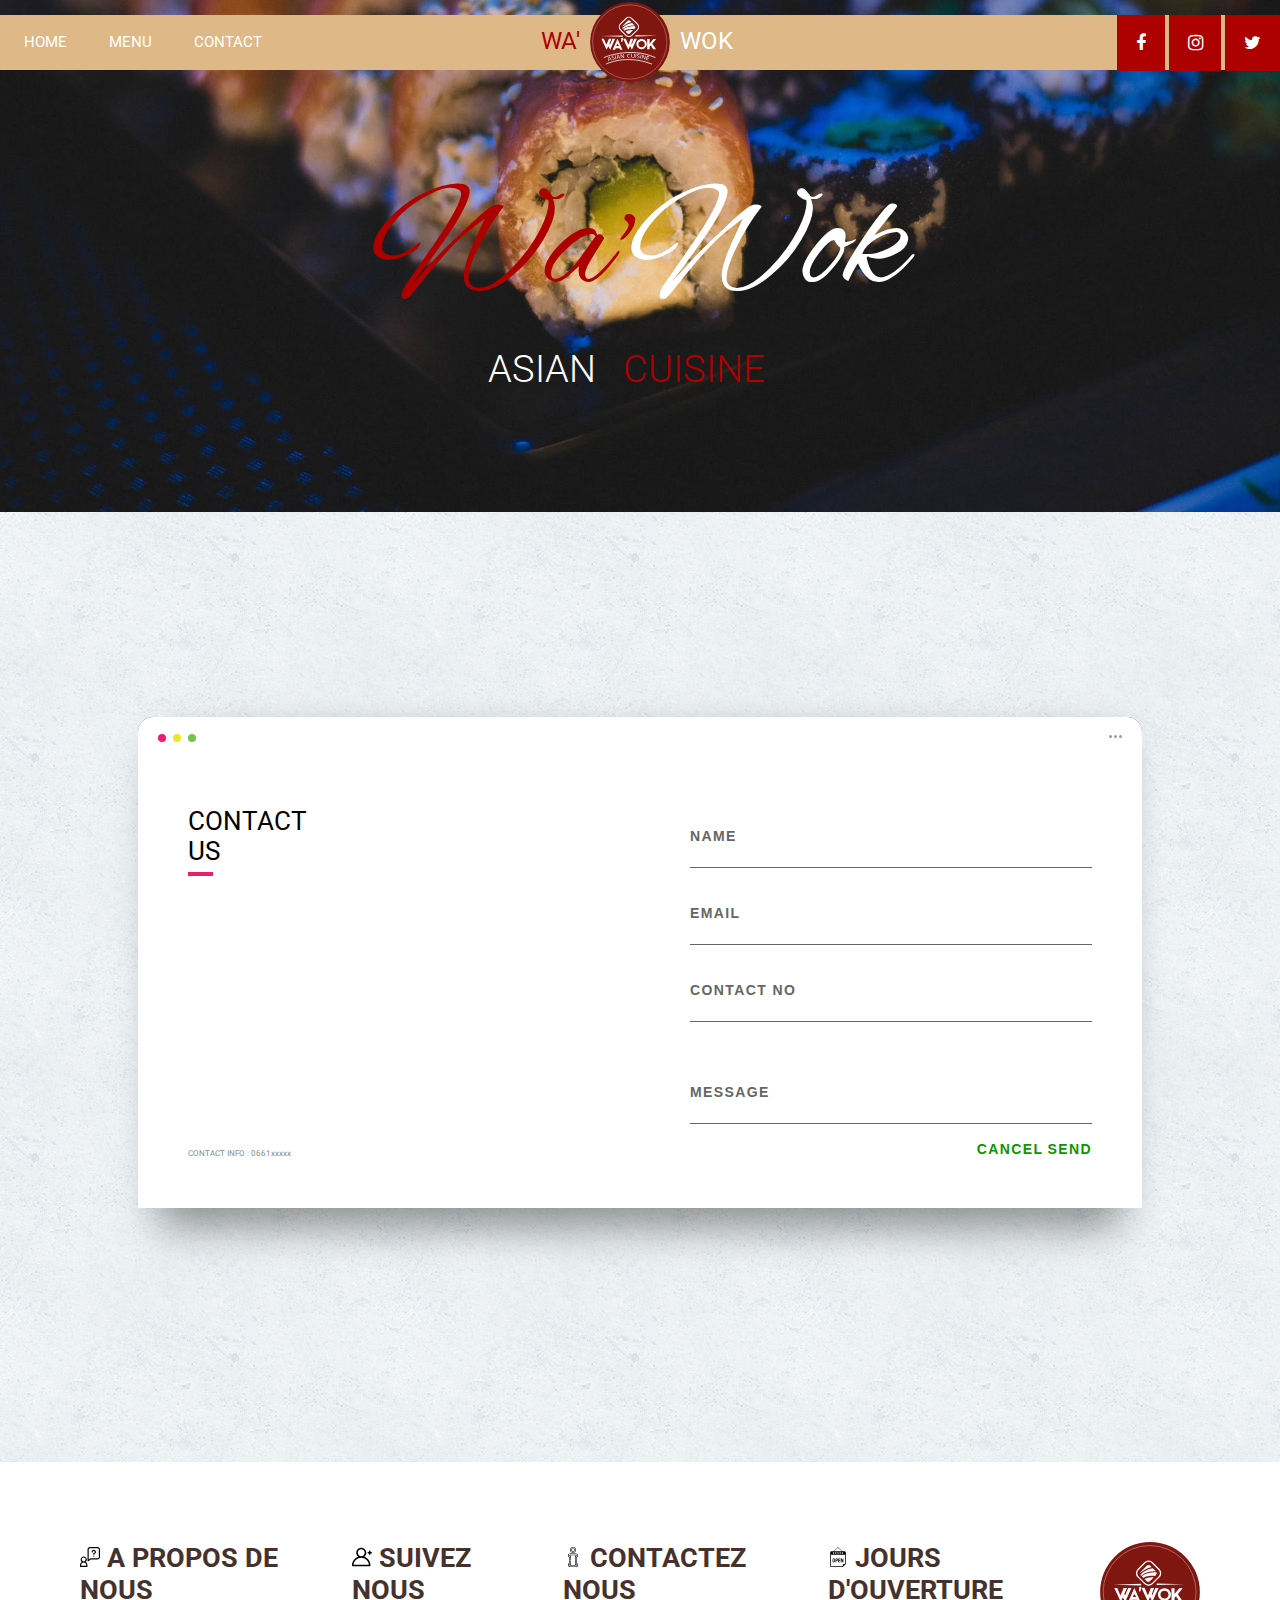
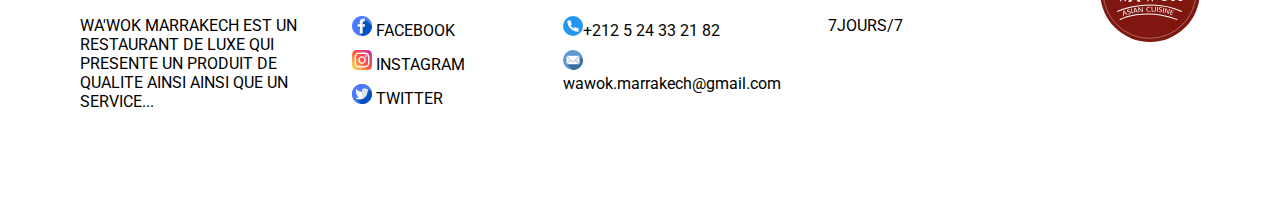
<file: contact.html>
<!DOCTYPE html>
<html>
<head>
	<title>WA'WOK</title>
  <link rel="shortcut icon" href="wowok.svg">
	<link href="https://fonts.googleapis.com/css2?family=Roboto:wght@100;300;400;500;700;900&display=swap" rel="stylesheet">
	<link rel="stylesheet" type="text/css" href="contact1.css">
	<meta name="viewport" content="width=device-width, initial-scale=1.0">
	<link rel="stylesheet" href="https://cdnjs.cloudflare.com/ajax/libs/font-awesome/4.7.0/css/font-awesome.min.css">
	<link href="https://fonts.googleapis.com/css2?family=Alex+Brush&display=swap" rel="stylesheet">
	<meta charset="utf-8">
</head>
<body>
	<div class="versionmobile">
	    <div class="ham" onclick="toggle1()">	
		  <div class="div6 rot1"></div>
          <div class="div6 hide"></div>
          <div class="div6 rot2"></div>
        </div>
        <img style="margin-left:20%;width:20%" src="wawok.svg">
        <div style="width: 40px;"></div>
		<img class="ll" src="wowok.svg">
	</div>
	<div id="sidemenu2" class="div5">
    	<a href="index.html" style="margin:90px 0px 0px 0px;" >HOME</a>
        <a href="menu.html">MENU</a>
        <a href="contact.html">CONTACT</a>
    </div>
	<header id="cont">
	<nav>
		<div  class="div1">
			<a href="index.html">HOME</a>
			<a href="menu.html">MENU</a>
			<a href="contact.html">CONTACT</a>
		</div>
		<div class="div3">
			<p style="color:#AD0000;">WA'</p>
			<img src="wowok.svg">
			<p >WOK</p>
		</div>
		<div class="div2">
			<a href="https://web.facebook.com/wawokmarrakech/" class="fa fa-facebook"></a>
			<a href="https://www.instagram.com/wawokmarrakech/?hl=fr" class="fa fa-instagram"></a>
			<a href="#" class="fa fa-twitter"></a>
		</div>
	</nav>
	<div class="div4">
		<h1 ><span id="wok">Wa'<span style="color:white">Wok</span> </span> <br>&nbsp&nbsp&nbsp&nbsp&nbsp&nbsp&nbsp&nbsp&nbsp &nbsp&nbsp ASIAN <span style="color:#AD0000;">&nbsp CUISINE</span></h1>
	</div>
	
	</header>
	<div class="background">
  <div class="container">
    <div class="screen">
      <div class="screen-header">
        <div class="screen-header-left">
          <div class="screen-header-button close"></div>
          <div class="screen-header-button maximize"></div>
          <div class="screen-header-button minimize"></div>
        </div>
        <div class="screen-header-right">
          <div class="screen-header-ellipsis"></div>
          <div class="screen-header-ellipsis"></div>
          <div class="screen-header-ellipsis"></div>
        </div>
      </div>
      <div class="screen-body">
        <div class="screen-body-item left">
          <div class="app-title">
            <span>CONTACT</span>
            <span>US</span>
          </div>
          <div class="app-contact">CONTACT INFO : 0661xxxxx</div>
        </div>
        <div class="screen-body-item">
          <div class="app-form">
            <div class="app-form-group">
              <input class="app-form-control" placeholder="NAME" >
            </div>
            <div class="app-form-group">
              <input class="app-form-control" placeholder="EMAIL">
            </div>
            <div class="app-form-group">
              <input class="app-form-control" placeholder="CONTACT NO">
            </div>
            <div class="app-form-group message">
              <input class="app-form-control" placeholder="MESSAGE">
            </div>
            <div class="app-form-group buttons">
              <button class="app-form-button">CANCEL</button>
              <button class="app-form-button">SEND</button>
            </div>
          </div>
        </div>
      </div>
    </div>
    
  </div>
</div>
	<footer>
        <div class="fcol">
            <h1> <img src="request.svg"> A PROPOS DE NOUS</h1>
            <p>WA'WOK MARRAKECH EST UN RESTAURANT DE LUXE QUI PRESENTE UN PRODUIT DE QUALITE AINSI  AINSI QUE UN SERVICE...</p>
        </div>
        <div class="fcol">
            <h1> <img src="follower.svg">  SUIVEZ NOUS</h1>
            <a href="https://web.facebook.com/wawokmarrakech/" target="_blank"> <img src="facebook.svg"> FACEBOOK </a>
            <a href="https://www.instagram.com/wawokmarrakech/?hl=fr" target="_blank" ><img src="instagram.svg"> INSTAGRAM</a>
            <a href="" target="_blank" ><img src="twitter.svg"> TWITTER</a>
        </div>
        <div class="fcol">
            <h1> <img src="information.svg"> CONTACTEZ NOUS</h1>
            <p> <img src="telephone.svg">+212 5 24 33 21 82</p>
            <p> <img src="email.svg">wawok.marrakech@gmail.com</p>
        </div>
        <div class="fcol">
            <h1><img src="openday.svg"> JOURS D'OUVERTURE</h1>
            <p>7JOURS/7</p>
        </div>
        <div class="fcol">
        	<img src="wowok.svg" style="width:100px;height:100px;">
        </div>
        
    </footer>
</body>
<script>
    var rot1=document.querySelector(".rot1")
    var rot2=document.querySelector(".rot2")
    var hide=document.querySelector(".hide")
    var nav="closed"
    function toggle1() {
        if(nav=="closed"){
            document.getElementById('sidemenu2').style.width='100%';
            hide.style.display="none";
            rot1.classList.add("rot1add")
            rot2.classList.add("rot2add")
            nav="open"
        }
        else{
            document.getElementById('sidemenu2').style.width='0';
            rot1.classList.remove("rot1add")
            rot2.classList.remove("rot2add")
            rot1.classList.add("rot1del")
            rot2.classList.add("rot2del")
            setTimeout(()=>{
                hide.style.display="block"
                rot1.classList.remove("rot1del")
                rot2.classList.remove("rot2del")
                
            },500)
            nav="closed"
        }
    }
    function send(e){
        e.preventDefault()
        var name=document.querySelector("#name").innerHTML
        var email=document.querySelector("#email").innerHTML
        var message=document.querySelector("#message").innerHTML
        var xhttp = new XMLHttpRequest();
        xhttp.onreadystatechange = function() {
            if (this.readyState == 4 && this.status == 200) {
                document.getElementById("resp").innerHTML = this.responseText;
            }
            else if (this.readyState == 4 && this.status == 500) {
                document.getElementById("resp").innerHTML = this.responseText;
            }
        };
        xhttp.open("POST", "send.php", true);
        xhttp.send();
    }
</script>

</html>
</file>
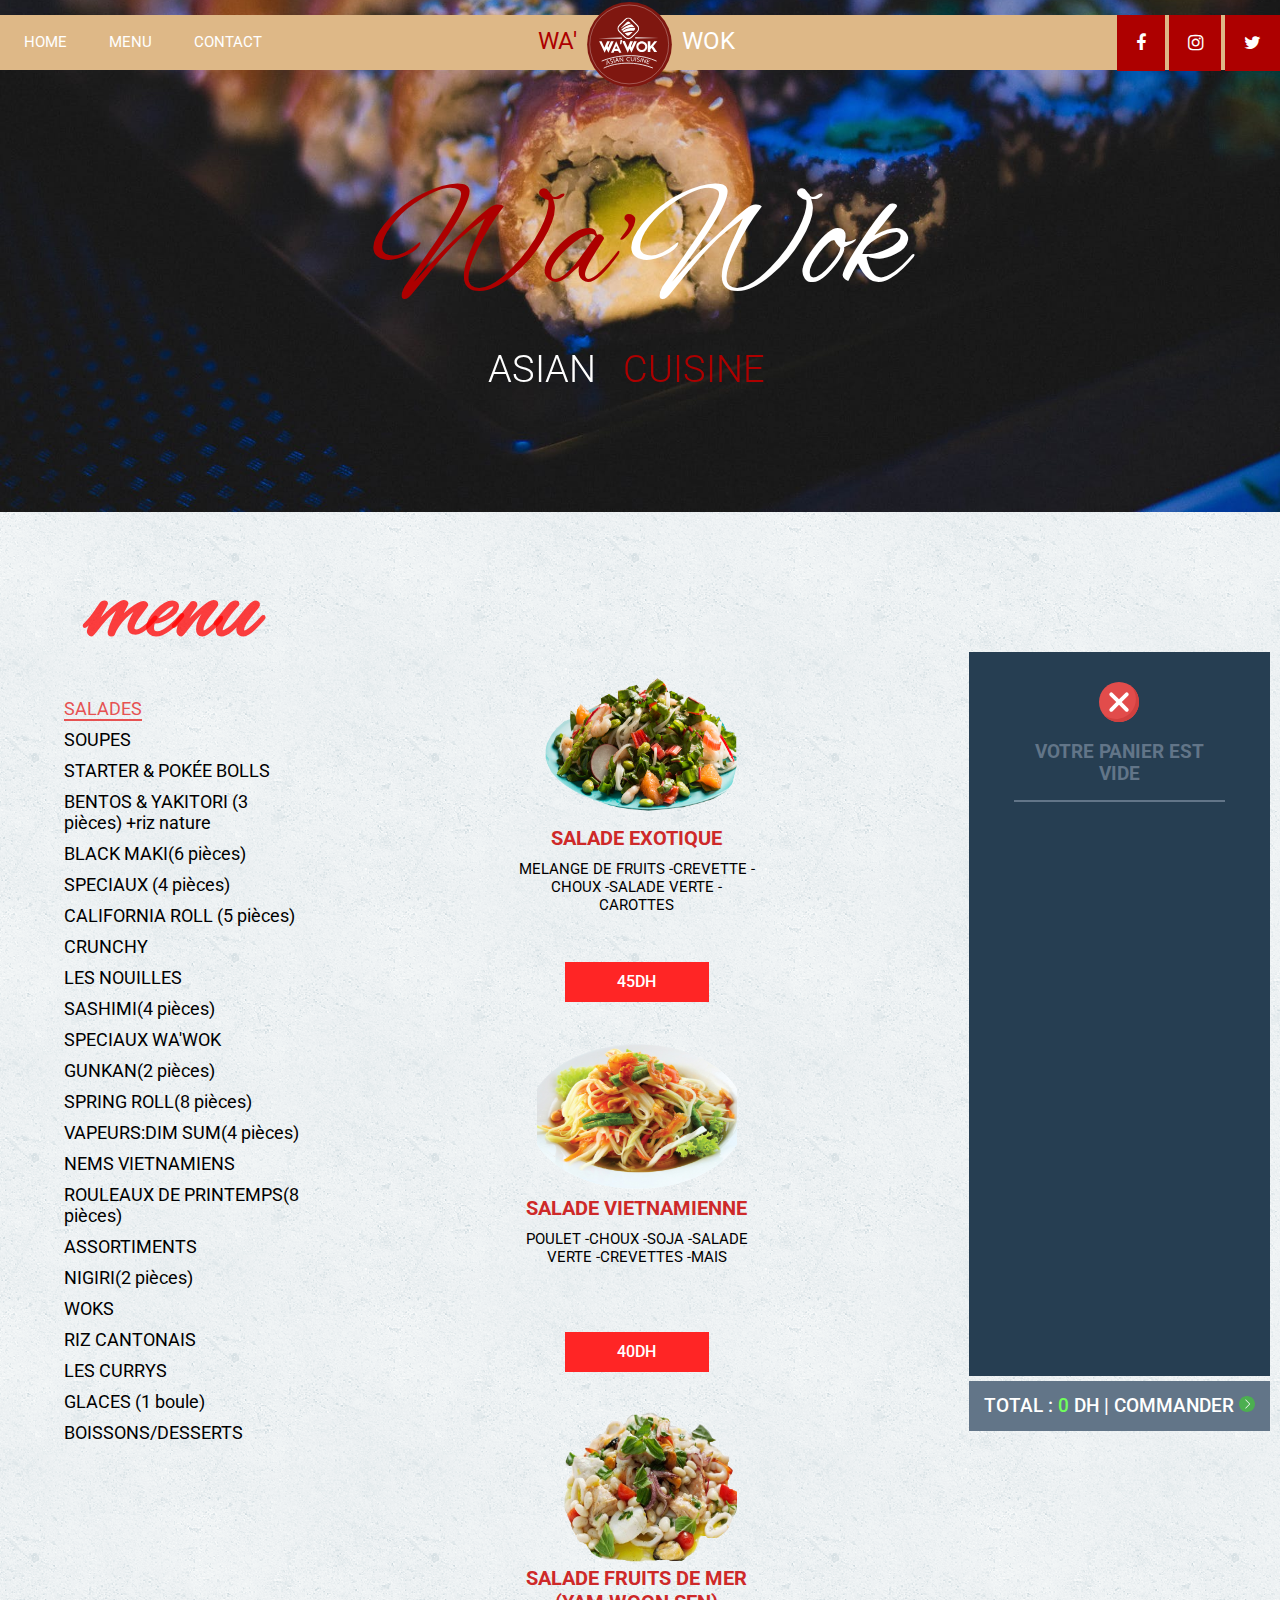
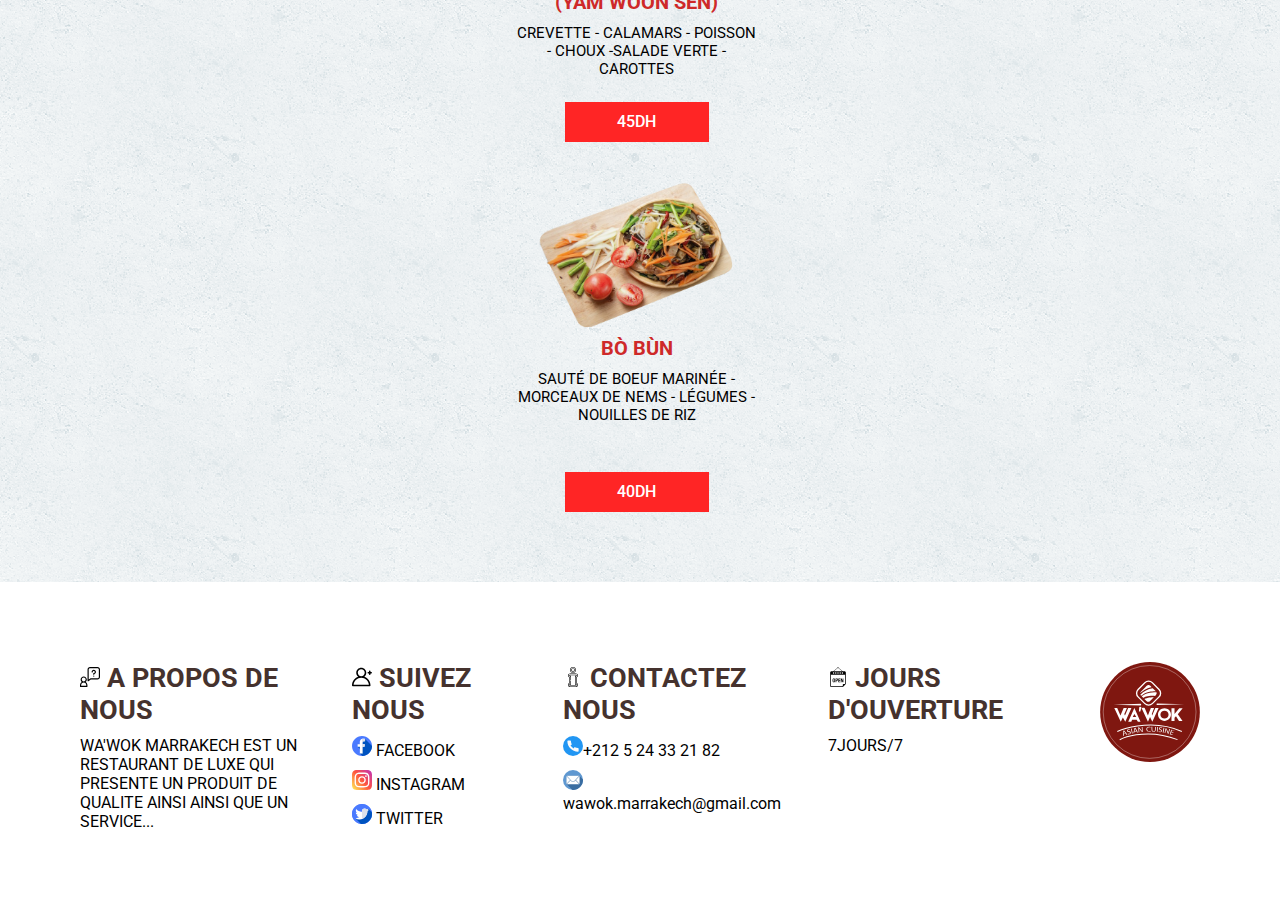
<file: menu.html>
<!DOCTYPE html>
<html lang="en">
<head>
    <title>WA'WOK</title>
    <link rel="shortcut icon" href="wowok.svg">
	<link href="https://fonts.googleapis.com/css2?family=Roboto:wght@100;300;400;500;700;900&display=swap" rel="stylesheet">
	<link rel="stylesheet" type="text/css" href="style.css">
	<meta name="viewport" content="width=device-width, initial-scale=1.0">
	<link rel="stylesheet" href="https://cdnjs.cloudflare.com/ajax/libs/font-awesome/4.7.0/css/font-awesome.min.css">
	<link href="https://fonts.googleapis.com/css2?family=Alex+Brush&display=swap" rel="stylesheet">
	<meta charset="utf-8">
</head>
<body>
    <div class="versionmobile">
	    <div class="ham" onclick="toggle1()">	
		  <div class="div6 rot1"></div>
          <div class="div6 hide"></div>
          <div class="div6 rot2"></div>
        </div>
        <img loading="lazy" style="margin: 0;width:20%" src="wawok.svg">
        <div style="width: 40px;"></div>
		<img loading="lazy" class="ll" src="wowok.svg">
	</div>
	<div id="sidemenu2" class="div5">
    	<a href="index.html" style="margin:90px 0px 0px 0px;" >HOME</a>
        <a href="menu.html">MENU</a>
        <a href="contact.html">CONTACT</a>
    </div>

	<header id="cont">
	<nav>
		<div class="div1">
			<a href="index.html">HOME</a>
			<a href="menu.html">MENU</a>
			<a href="contact.html">CONTACT</a>
		</div>
		<div class="div3">
			<p style="color:#AD0000;">WA'</p>
			<img loading="lazy" src="wowok.svg">
			<p >WOK</p>
		</div>
		<div class="div2">
			<a href="https://web.facebook.com/wawokmarrakech/" class="fa fa-facebook"></a>
			<a href="https://www.instagram.com/wawokmarrakech/?hl=fr" class="fa fa-instagram"></a>
			<a href="#" class="fa fa-twitter"></a>
		</div>
	</nav>
	
	<div class="div4">
		<h1 ><span id="wok">Wa'<span style="color:white">Wok</span> </span> <br>&nbsp&nbsp&nbsp&nbsp&nbsp&nbsp&nbsp&nbsp&nbsp &nbsp&nbsp ASIAN <span style="color:#AD0000;">&nbsp CUISINE</span></h1>
	</div>
	
	
    </header>
    <section class="menu">
        <div class="category">
            <h1 style="margin-left:10%;margin-bottom:20px;font-size:100px;color:rgba(255,0,0,0.75);font-family: 'Alex Brush', cursive;">menu</h1>
            <ul>
                <div class="sub">
                    <li class="Salades"><div class="catanim"></div>SALADES</li>
                </div>
                <div class="sub">
                    <li class="Soupes"><div class="catanim"></div>SOUPES</li>
                </div>
                <div class="sub">
                    <li class="Starter"><div class="catanim"></div>STARTER & POKÉE BOLLS</li>
                </div>
                <div class="sub">
                    <li class="Bentos"><div class="catanim"></div>BENTOS & YAKITORI (3 pièces) +riz nature</li>
                </div>
                <div class="sub">
                    <li class="Black_Maki"><div class="catanim"></div>BLACK MAKI(6 pièces)</li><br>
                </div>
                <div class="sub">
                    <li class="spec"><div class="catanim"></div>SPECIAUX (4 pièces) </li>
                </div>
                <div class="sub">
                    <li class="California_Roll"><div class="catanim"></div>CALIFORNIA ROLL (5 pièces)</li>
                </div>
                
                <div class="sub">
                    <li class="Crunchy"><div class="catanim"></div>CRUNCHY</li>
                </div>
                <div class="sub">
                    <li class="nouilles"><div class="catanim"></div>LES NOUILLES</li>
                </div>
                <div class="sub">
                    <li class="Sashimi"><div class="catanim"></div>SASHIMI(4 pièces)</li>
                </div>
                <div class="sub">
                    <li class="Speciaux"><div class="catanim"></div>SPECIAUX WA'WOK</li>
                </div>
                <div class="sub">
                    <li class="Gunkan"><div class="catanim"></div>GUNKAN(2 pièces)</li>
                </div>
                <div class="sub">
                    <li class="Spring_Roll"><div class="catanim"></div>SPRING ROLL(8 pièces)</li>
                </div>
                <div class="sub">
                    <li class="Vapeurs"><div class="catanim"></div>VAPEURS:DIM SUM(4 pièces)</li>
                </div>
                <div class="sub">
                    <li class="Nems"><div class="catanim"></div>NEMS VIETNAMIENS</li>
                </div>
                <div class="sub">
                    
                <li class="Rouleaux"><div class="catanim"></div>ROULEAUX DE PRINTEMPS(8 pièces)</li>
                </div>
                <div class="sub">
                    <li class="Assortissements"><div class="catanim"></div>ASSORTIMENTS</li>
                </div>
                <div class="sub">
                    <li class="Nigiri"><div class="catanim"></div>NIGIRI(2 pièces)</li>
                </div>
                <div class="sub">
                    <li class="Woks"><div class="catanim"></div>WOKS</li>
                </div>
                <div class="sub">
                    <li class="riz"><div class="catanim"></div>RIZ CANTONAIS</li>
                </div>
                <div class="sub">
                    <li class="curry"><div class="catanim"></div>LES CURRYS</li>
                </div>
                <div class="sub">
                    <li class="Glaces"><div class="catanim"></div>GLACES (1 boule)</li>
                </div>
                <div class="sub">
                    <li class="Boissons"><div class="catanim"></div>BOISSONS/DESSERTS</li>
                </div>
            </ul>
        </div>
        <div class="lists">
        	
            <div class="items" id="Salades">
                
                <div class="item1">
                    <div>
                        <img loading="lazy" src="images/menu/Salades/exotique.png">
                        <h1>SALADE EXOTIQUE</h1>
                        <p>MELANGE DE  FRUITS -CREVETTE -CHOUX -SALADE VERTE -CAROTTES</p>
                    </div>
                    <div class="price">
                        <div class="btn1">
                            <div class="amount">45DH</div> 
                            <div class="btn-add">+ Ajouter</div>
                        </div>
                    </div>
                </div>
                <div class="item1">
                    <div>
                        <img loading="lazy" src="images/menu/Salades/salade viet.png">
                        <h1>SALADE VIETNAMIENNE</h1>
                        <p>POULET -CHOUX -SOJA -SALADE VERTE -CREVETTES -MAIS</p>
                    </div>
                    <div class="price">
                        <div class="btn1">
                            <div class="amount">40DH</div> 
                            <div class="btn-add">+ Ajouter</div>
                        </div>
                    </div>
                </div>
                <div class="item1">
                    <div>
                        <img loading="lazy" src="images/menu/Salades/fruitedemer.png">
                        <h1>SALADE FRUITS DE MER (YAM WOON SEN)</h1>
                        <p>CREVETTE - CALAMARS - POISSON - CHOUX -SALADE VERTE -CAROTTES</p>
                    </div>
                    <div class="price">
                        <div class="btn1">
                            <div class="amount">45DH</div> 
                            <div class="btn-add">+ Ajouter</div>
                        </div>
                    </div>
                </div>
                <div class="item1">
                    <div>
                        <img loading="lazy" src="images/menu/Salades/bo bun.png">
                        <h1>BÒ BÙN</h1>
                        <p>SAUTÉ DE BOEUF MARINÉE - MORCEAUX DE NEMS - LÉGUMES -NOUILLES DE RIZ</p>
                    </div>
                    
                    <div class="price">
                        <div class="btn1">
                            <div class="amount">40DH</div> 
                            <div class="btn-add">+ Ajouter</div>
                        </div>
                    </div>
                </div>
            </div>
            <div class="items" id="Nigiri">
                
                <div class="item1">
                    <div>
                        <img loading="lazy" src="images/menu/Nigiri/saumon cheese.png">
                        <h1>SAUMON CHEESE</h1>
                        <p></p>
                    </div>
                    <div class="price">
                        <div class="btn1">
                            <div class="amount">25DH</div> 
                            <div class="btn-add">+ Ajouter</div>
                        </div>
                    </div>
                </div>
                <div class="item1">
                    <div>
                        <img loading="lazy" src="images/menu/Nigiri/ebi.png">
                        <h1>EBI</h1>
                        <p></p>
                    </div>
                    <div class="price">
                        <div class="btn1">
                            <div class="amount">20DH</div> 
                            <div class="btn-add">+ Ajouter</div>
                        </div>
                    </div>
                </div>
                <div class="item1">
                    <div>
                        <img loading="lazy" src="images/menu/Nigiri/surimi.png">
                        <h1>SURIMI</h1>
                        <p></p>
                    </div>
                    <div class="price">
                        <div class="btn1">
                            <div class="amount">20DH</div> 
                            <div class="btn-add">+ Ajouter</div>
                        </div>
                    </div>
                </div>
                <div class="item1">
                    <div>
                        <img loading="lazy" src="images/menu/Nigiri/THON.png">
                        <h1>THON</h1>
                        <p></p>
                    </div>
                    <div class="price">
                        <div class="btn1">
                            <div class="amount">25DH</div> 
                            <div class="btn-add">+ Ajouter</div>
                        </div>
                    </div>
                </div>
                <div class="item1">
                    <div>
                        <img loading="lazy" src="images/menu/Nigiri/poisson blanc.png">
                        <h1>POISSON BLANC</h1>
                        <p></p>
                    </div>
                    <div class="price">
                        <div class="btn1">
                            <div class="amount">20DH</div> 
                            <div class="btn-add">+ Ajouter</div>
                        </div>
                    </div>
                </div>
                <div class="item1">
                    <div>
                        <img loading="lazy" src="images/menu/Nigiri/saumon.png">
                        <h1>SAUMON</h1>
                        <p></p>
                    </div>
                    <div class="price">
                        <div class="btn1">
                            <div class="amount">20DH</div> 
                            <div class="btn-add">+ Ajouter</div>
                        </div>
                    </div>
                </div>
            </div>
            <div class="items" id="Woks">
                
                <div class="item1">
                    <div>
                        <img loading="lazy" src="images/menu/Woks/wokpoulet.png">
                        <h1>WOK POULET AU BASILIC</h1>
                        <p></p>
                    </div>
                    <div class="price">
                        <div class="btn1">
                            <div class="amount">55DH</div> 
                            <div class="btn-add">+ Ajouter</div>
                        </div>
                    </div>
                </div>
                <div class="item1">
                    <div>
                        <img loading="lazy" src="images/menu/Woks/wokboeuf.png">
                        <h1>WOK BOEUF AUX POIVRES</h1>
                        <p></p>
                    </div>
                    <div class="price">
                        <div class="btn1">
                            <div class="amount">65DH</div> 
                            <div class="btn-add">+ Ajouter</div>
                        </div>
                    </div>
                </div>
                <div class="item1">
                    <div>
                        <img loading="lazy" src="images/menu/Woks/wokfruit.png">
                        <h1>WOK FRUITS DE MER</h1>
                        <p></p>
                    </div>
                    <div class="price">
                        <div class="btn1">
                            <div class="amount">70DH</div> 
                            <div class="btn-add">+ Ajouter</div>
                        </div>
                    </div>
                </div>
                <div class="item1">
                    <div>
                        <img loading="lazy" src="images/menu/Woks/wokcrevette.png">
                        <h1>WOK CREVETTE</h1>
                        <p></p>
                    </div>
                    <div class="price">
                        <div class="btn1">
                            <div class="amount">65DH</div> 
                            <div class="btn-add">+ Ajouter</div>
                        </div>
                    </div>
                </div>
                <div class="item1">
                    <div>
                        <img loading="lazy" src="images/menu/Woks/wokvege.png">
                        <h1>WOK VEGETARIEN</h1>
                        <p></p>
                    </div>
                    <div class="price">
                        <div class="btn1">
                            <div class="amount">40DH</div> 
                            <div class="btn-add">+ Ajouter</div>
                        </div>
                    </div>
                </div>
                <div class="item1">
                    <div>
                        <img loading="lazy" src="images/menu/Woks/wok mixture fruit de mer.png">
                        <h1>MIXTURE FRUITS DE MER</h1>
                        <p>POISSON -CREVETTE - CALAMRS -SAUMON -LEGUMS</p>
                    </div>
                    <div class="price">
                        <div class="btn1">
                            <div class="amount">65DH</div> 
                            <div class="btn-add">+ Ajouter</div>
                        </div>
                    </div>
                </div>
                <div class="item1">
                    <div>
                        <img loading="lazy" src="images/menu/Woks/wok crevette thai.png">
                        <h1>CREVETTE THAI</h1>
                        <p>CREVETTE -BOEUF -POULET -CALAMAR</p>
                    </div>
                    <div class="price">
                        <div class="btn1">
                            <div class="amount">60DH</div> 
                            <div class="btn-add">+ Ajouter</div>
                        </div>
                    </div>
                </div>
                <div class="item1">
                    <div>
                        <img loading="lazy" src="images/menu/Woks/sate poulet.png">
                        <h1>SATE POULET</h1>
                        <p></p>
                    </div>
                    <div class="price">
                        <div class="btn1">
                            <div class="amount">55DH</div> 
                            <div class="btn-add">+ Ajouter</div>
                        </div>
                    </div>
                </div>
                <div class="item1">
                    <div>
                        <img loading="lazy" src="images/menu/Woks/sate boeuf.png">
                        <h1>SATE BOEUF</h1>
                        <p></p>
                    </div>
                    <div class="price">
                        <div class="btn1">
                            <div class="amount">65DH</div> 
                            <div class="btn-add">+ Ajouter</div>
                        </div>
                    </div>
                </div>
                <div class="item1">
                    <div>
                        <img loading="lazy" src="images/menu/Woks/sate fruit de mer.png">
                        <h1>SATE FRUITS DE MER</h1>
                        <p></p>
                    </div>
                    <div class="price">
                        <div class="btn1">
                            <div class="amount">70DH</div> 
                            <div class="btn-add">+ Ajouter</div>
                        </div>
                    </div>
                </div>
                <div class="item1">
                    <div>
                        <img loading="lazy" src="images/menu/Woks/sate crevette.png">
                        <h1>SATE CREVETTE</h1>
                        <p></p>
                    </div>
                    <div class="price">
                        <div class="btn1">
                            <div class="amount">60DH</div> 
                            <div class="btn-add">+ Ajouter</div>
                        </div>
                    </div>
                </div>
                <div class="item1">
                    <div>
                        <img loading="lazy" src="images/menu/Woks/wok crevette speciale.png">
                        <h1>CREVETTE SPECIALES </h1>
                        <p></p>
                    </div>
                    <div class="price">
                        <div class="btn1">
                            <div class="amount">60DH</div> 
                            <div class="btn-add">+ Ajouter</div>
                        </div>
                    </div>
                </div>
                
            </div> 
            <div class="items" id="riz">
                
                <div class="item1">
                    <div>
                        <img loading="lazy" src="images/menu/catonais/riz saute fruit de mer.png">
                        <h1>RIZ CANTONAIS FRUIT DE MER</h1>
                        <p></p>
                    </div>
                    <div class="price">
                        <div class="btn1">
                            <div class="amount">60DH</div> 
                            <div class="btn-add">+ Ajouter</div>
                        </div>
                    </div>
                </div>
                <div class="item1">
                    <div>
                        <img loading="lazy" src="images/menu/catonais/riz cantonais au poulet.png">
                        <h1>RIZ CANTONAIS AU POULET</h1>
                        <p></p>
                    </div>
                    <div class="price">
                        <div class="btn1">
                            <div class="amount">40DH</div> 
                            <div class="btn-add">+ Ajouter</div>
                        </div>
                    </div>
                </div>
            </div>
            <div class="items" id="curry">
                
                <div class="item1">
                    <div>
                        <img loading="lazy" src="images/menu/currys/curry poulet.png">
                        <h1>POULET VERT</h1>
                        <p></p>
                    </div>
                    <div class="price">
                        <div class="btn1">
                            <div class="amount">50DH</div> 
                            <div class="btn-add">+ Ajouter</div>
                        </div>
                    </div>
                </div>
                <div class="item1">
                    <div>
                        <img loading="lazy" src="images/menu/currys/curry boeuf.png">
                        <h1>BOEUF ROUGE</h1>
                        <p></p>
                    </div>
                    <div class="price">
                        <div class="btn1">
                            <div class="amount">65DH</div> 
                            <div class="btn-add">+ Ajouter</div>
                        </div>
                    </div>
                </div>
                <div class="item1">
                    <div>
                        <img loading="lazy" src="images/menu/currys/curry crevette.png">
                        <h1>CREVETTE ROUGE</h1>
                        <p></p>
                    </div>
                    <div class="price">
                        <div class="btn1">
                            <div class="amount">65DH</div> 
                            <div class="btn-add">+ Ajouter</div>
                        </div>
                    </div>
                </div>
                <div class="item1">
                    <div>
                        <img loading="lazy" src="images/menu/currys/curry fruit de mer.png">
                        <h1>FRUITS DE MER ROUGE</h1>
                        <p></p>
                    </div>
                    <div class="price">
                        <div class="btn1">
                            <div class="amount">70DH</div> 
                            <div class="btn-add">+ Ajouter</div>
                        </div>
                    </div>
                </div>
                <div class="item1">
                    <div>
                        <img loading="lazy" src="images/menu/currys/curry vegetarien.png">
                        <h1>VEGETARIEN JAUNE</h1>
                        <p></p>
                    </div>
                    <div class="price">
                        <div class="btn1">
                            <div class="amount">40DH</div> 
                            <div class="btn-add">+ Ajouter</div>
                        </div>
                    </div>
                </div>
            </div>           
            <div class="items" id="Soupes">
                
                <div class="item1">
                    <div>
                        <img loading="lazy" src="images/menu/Soupes/pekinoise.png">
                        <h1> SOUPE PEKINOISE</h1>
                        <p>POULET -CREVETTE-CHAMPIGNONS NOIR -POISSON DE BAMBOU </p>
                    </div>
                    <div class="price">
                        <div class="btn1">
                            <div class="amount">35DH</div> 
                            <div class="btn-add">+ Ajouter</div>
                        </div>
                    </div>
                </div>
                <div class="item1">
                    <div>
                        <img loading="lazy" src="images/menu/Soupes/miso.png">
                        <h1> SOUPE MISO SAUMON</h1>
                        <p>MISO -SAUMON -TOFU -WAKAME </p>
                    </div>
                    <div class="price">
                        <div class="btn1">
                            <div class="amount">30DH</div> 
                            <div class="btn-add">+ Ajouter</div>
                        </div>
                    </div>
                </div>
                <div class="item1">
                    <div>
                        <img loading="lazy" src="images/menu/Soupes/fruit de mer.png">
                        <h1> SOUPE VERMICELLE</h1>
                        <p>POULET -CREVETTE -VERMICELLE -MORILLES -2PCS BOUCHEES CREVETTE</p>
                    </div>
                    <div class="price">
                        <div class="btn1">
                            <div class="amount">45DH</div> 
                            <div class="btn-add">+ Ajouter</div>
                        </div>
                    </div>
                </div>
                <div class="item1">
                    <div>
                        <img loading="lazy" src="images/menu/Soupes/tom yam.png">
                        <h1> SOUPE TOM YUM</h1>
                        <p>CREVETTE -CITRONNELLE -TOMATE -CHAMPIGNONS BLANC -GALANGA</p>
                    </div>
                    <div class="price">
                        <div class="btn1">
                            <div class="amount">40DH</div> 
                            <div class="btn-add">+ Ajouter</div>
                        </div>
                    </div>
                </div>
                <div class="item1">
                    <div>
                        <img loading="lazy" src="images/menu/Soupes/soupe fruit de mer.png">
                        <h1>SOUPE FRUITS DE MER</h1>
                        <p>FRUITS DE MER -CHAMPIGNONS NOIR -CHAMPIGNONS PARIS </p>
                    </div>
                    <div class="price">
                        <div class="btn1">
                            <div class="amount">40DH</div> 
                            <div class="btn-add">+ Ajouter</div>
                        </div>
                    </div>
                </div>
                <div class="item1">
                    <div>
                        <img loading="lazy" src="images/menu/Soupes/royal.png">
                        <h1>SOUPE ROYAL</h1>
                        <p>BOULETTE DE POULET - CREVETTE -CHAMPIGNONS PARIS ET NOIR-CRABE</p>
                    </div>
                    <div class="price">
                        <div class="btn1">
                            <div class="amount">35DH</div> 
                            <div class="btn-add">+ Ajouter</div>
                        </div>
                    </div>
                </div>
                <div class="item1">
                    <div>
                        <img loading="lazy" src="images/menu/Soupes/soupe.png">
                        <h1>SOUPE TOM KAH KAI</h1>
                        <p>-POULET-CREVETTE-LAIT DE COCO-CITRONNELLE-CHAMPIGNONS FRAIS-GALANGA-TOMATE CERISE</p>
                    </div>
                    <div class="price">
                        <div class="btn1">
                            <div class="amount">40DH</div> 
                            <div class="btn-add">+ Ajouter</div>
                        </div>
                    </div>
                </div>
            </div>
            <div class="items" id="Starter">
                
                
                <div class="item1">
                    <div>
                        <img loading="lazy" src="images/menu/Starter&pokee_bolls/pokee crevete.png">
                        <h1>POKée BOLLS CREVETTE</h1>
                        <p>LAITUE - CREVETTE -CHOUX BLANC - CAROTTE - SESAME BLANC - CONCOBRE - AVOCAT - RIZ - TOMATE - RADIS</p>
                    </div>
                    <div class="price">
                        <div class="btn1">
                            <div class="amount">50DH</div> 
                            <div class="btn-add">+ Ajouter</div>
                        </div>
                    </div>
                </div>
                <div class="item1">
                    <div>
                        <img loading="lazy" src="images/menu/Starter&pokee_bolls/pokee boeuf.png">
                        <h1>POKÉE BOLLS BOEUF  MARINÉ</h1>
                        <p>LAITUE - BOEUF MARINé -CHOUX BLANC - CAROTTE - SESAME BLANC - CONCOBRE - AVOCAT - RIZ - TOMATE - RADIS</p>
                    </div>
                    <div class="price">
                        <div class="btn1">
                            <div class="amount">50DH</div> 
                            <div class="btn-add">+ Ajouter</div>
                        </div>
                    </div>
                </div>
                <div class="item1">
                    <div>
                        <img loading="lazy" src="images/menu/Starter&pokee_bolls/Poke Saumoun.png">
                        <h1>POKÉE BOLLS SAUMON </h1>
                        <p>LAITUE - SAUMON -CHOUX BLANC - CAROTTE - SESAME BLANC - CONCOBRE - AVOCAT - RIZ - TOMATE - RADIS</p>
                    </div>
                    <div class="price">
                        <div class="btn1">
                            <div class="amount">50DH</div> 
                            <div class="btn-add">+ Ajouter</div>
                        </div>
                    </div>
                </div> 
            </div>
            <div class="items" id="Bentos">
                
                <div class="item1">
                    <div>
                        <img loading="lazy" src="images/menu/Bentos/bentos-a.png">
                        <h1>BENTOS-A</h1>
                        <p>NEM CREVETTE 2PC- RIZ SAUTE AU POULET- 4PC CREAM CHEESE - 4PC DRAGON EYE</p>
                    </div>
                    <div class="price">
                        <div class="btn1">
                            <div class="amount">80DH</div> 
                            <div class="btn-add">+ Ajouter</div>
                        </div>
                    </div>
                </div>
                <div class="item1">
                    <div>
                        <img loading="lazy" src="images/menu/Bentos/bentos-b.png">
                        <h1>BENTOS-B</h1>
                        <p>AILES DE POULET - 2 NEMS POULET - NOUILLES SAUTEES AU POULET - 6 PC SPRING ROLL SAUMON</p>
                    </div>
                    <div class="price">
                        <div class="btn1">
                            <div class="amount">80DH</div> 
                            <div class="btn-add">+ Ajouter</div>
                        </div>
                    </div>
                </div>
                <div class="item1">
                    <div>
                        <img loading="lazy" src="images/menu/Bentos/bentos-c.png">
                        <h1>BENTOS-C</h1>
                        <p>WOK BOEUF LEGUMES - RIZ NATURE -	NEMS POULET 2P BROCHETTES SAUMON - 4P CR CLASSIQUE</p>
                    </div>
                    <div class="price">
                        <div class="btn1">
                            <div class="amount">80DH</div> 
                            <div class="btn-add">+ Ajouter</div>
                        </div>
                    </div>
                </div>
                <div class="item1">
                    <div>
                        <img loading="lazy" src="images/menu/Bentos/bentos-d.png">
                        <h1>BENTOS-D</h1>
                        <p>4P CREAM CHEESE - 2P BROCHETTES POULET - WOK POULET - NEMS POULET</p>
                    </div>
                    <div class="price">
                        <div class="btn1">
                            <div class="amount">80DH</div> 
                            <div class="btn-add">+ Ajouter</div>
                        </div>
                    </div>
                </div>
                <div class="item1">
                    <div>
                        <img loading="lazy" src="images/menu/Brochettes/saumon1.png">
                        <h1>BROCHETTE SAUMON</h1>
                        <p>BROCHETTES DE SAUMON RIZ-LEGUMES</p>
                    </div>
                    <div class="price">
                        <div class="btn1">
                            <div class="amount">60DH</div> 
                            <div class="btn-add">+ Ajouter</div>
                        </div>
                    </div>
                </div>
                <div class="item1">
                    <div>
                        <img loading="lazy" src="images/menu/Brochettes/boeuf1.png">
                        <h1> BROCHETTE BOEUF FROMAGE</h1>
                        <p>BROCHETTES AU BOEUF AU FROMAGE RIZ-LEGUMES</p>
                    </div>
                    <div class="price">
                        <div class="btn1">
                            <div class="amount">50DH</div> 
                            <div class="btn-add">+ Ajouter</div>
                        </div>
                    </div>
                </div>
                <div class="item1">
                    <div>
                        <img loading="lazy" src="images/menu/Brochettes/brochette poulet.png">
                        <h1> BROCHETTE POULET</h1>
                        <p>BROCHETTES DE POULET RIZ-LEGUMES</p>
                    </div>
                    <div class="price">
                        <div class="btn1">
                            <div class="amount">40DH</div> 
                            <div class="btn-add">+ Ajouter</div>
                        </div>
                    </div>
                </div>
                <div class="item1">
                    <div>
                        <img loading="lazy" src="images/menu/Brochettes/brochette gambass.png">
                        <h1>BROCHETTE GAMBAS</h1>
                        <p>BROCHETTES DE CREVETTE RIZ-LEGUMES</p>
                    </div>
                    <div class="price">
                        <div class="btn1">
                            <div class="amount">45DH</div> 
                            <div class="btn-add">+ Ajouter</div>
                        </div>
                    </div>
                </div>
                <div class="item1">
                    <div>
                        <img loading="lazy" src="images/menu/Brochettes/boulette de poulet.png">
                        <h1>BOULETTE DE POULET</h1>
                        <p></p>
                    </div>
                    <div class="price">
                        <div class="btn1">
                            <div class="amount">40DH</div> 
                            <div class="btn-add">+ Ajouter</div>
                        </div>
                    </div>
                </div>
                <div class="item1">
                    <div>
                        <img loading="lazy" src="images/menu/Brochettes/boeuf pane1.png">
                        <h1>BOEUF FROMAGE PANE</h1>
                        <p></p>
                    </div>
                    <div class="price">
                        <div class="btn1">
                            <div class="amount">40DH</div> 
                            <div class="btn-add">+ Ajouter</div>
                        </div>
                    </div>
                </div>
                
            </div>  
            <div class="items" id="Black_Maki">
                
                <div class="item1">
                    <div>
                        <img loading="lazy" src="images/menu/Black_maki/avocado maki.png">
                        <h1> MAKI AVOCAT</h1>
                        <p>AVOCAT - RIZ</p>
                    </div>
                    <div class="price">
                        <div class="btn1">
                            <div class="amount">20DH</div> 
                            <div class="btn-add">+ Ajouter</div>
                        </div>
                    </div>
                </div>
                <div class="item1">
                    <div>
                        <img loading="lazy" src="images/menu/Black_maki/ebi maki.png" style="width:150px;height:150px;">
                        <h1>MAKI CREVETTE</h1>
                        <p>CREVETTE FRIT - RIZ</p>
                    </div>
                    <div class="price">
                        <div class="btn1">
                            <div class="amount">30DH</div> 
                            <div class="btn-add">+ Ajouter</div>
                        </div>
                    </div>
                </div>
                <div class="item1">
                    <div>
                        <img loading="lazy" src="images/menu/Black_maki/saumon maki.png" style="width:150px;height:150px;">
                        <h1>SHAKE MAKI</h1>
                        <p>SAUMON - RIZ</p>
                    </div>
                    <div class="price">
                        <div class="btn1">
                            <div class="amount">25DH</div> 
                            <div class="btn-add">+ Ajouter</div>
                        </div>
                    </div>
                </div>
                <div class="item1">
                    <div>
                        <img loading="lazy" src="images/menu/Black_maki/tekka maki.png">
                        <h1>TEKKA MAKI</h1>
                        <p>THON - RIZ</p>
                    </div>
                    <div class="price">
                        <div class="btn1">
                            <div class="amount">25DH</div> 
                            <div class="btn-add">+ Ajouter</div>
                        </div>
                    </div>
                </div>
                <div class="item1">
                    <div>
                        <img loading="lazy" src="images/menu/Black_maki/sheki maki cheese.png">
                        <h1> MAKI SAUMON CHEESE</h1>
                        <p>SAUMON - FROMAGE - RIZ</p>
                    </div>
                    <div class="price">
                        <div class="btn1">
                            <div class="amount">25DH</div> 
                            <div class="btn-add">+ Ajouter</div>
                        </div>
                    </div>
                </div>
                <div class="item1">
                    <div>
                        <img loading="lazy" src="images/menu/Black_maki/unagui maki.png">
                        <h1> MAKI UNAGUI</h1>
                        <p>ANGUILLE - RIZ</p>
                    </div>
                    <div class="price">
                        <div class="btn1">
                            <div class="amount">30DH</div> 
                            <div class="btn-add">+ Ajouter</div>
                        </div>
                    </div>
                </div>
                <div class="item1">
                    <div>
                        <img loading="lazy" src="images/menu/Black_maki/Kani maki.png">
                        <h1>MAKI SURIMI</h1>
                        <p>SURIMI -RIZ</p>
                    </div>
                    <div class="price">
                        <div class="btn1">
                            <div class="amount">20DH</div> 
                            <div class="btn-add">+ Ajouter</div>
                        </div>
                    </div>
                </div>
                <div class="item1">
                    <div>
                        <img loading="lazy" src="images/menu/Black_maki/kappa maki.png">
                        <h1>MAKI CONCOMBRE</h1>
                        <p>CONCOMBRE - RIZ</p>
                    </div>
                    <div class="price">
                        <div class="btn1">
                            <div class="amount">15DH</div> 
                            <div class="btn-add">+ Ajouter</div>
                        </div>
                    </div>
                </div>

            </div> 
            <div class="items" id="spec">
                
                <div class="item1">
                    <div>
                        <img loading="lazy" src="images/menu/California_roll/summer_roll.png">
                        <h1>SUMMER ROLL</h1>
                        <p>CREVETTE-SURIMI-AVOCAT-CHEESE-CRABE</p>
                    </div>
                    <div class="price">
                        <div class="btn1">
                            <div class="amount">35DH</div> 
                            <div class="btn-add">+ Ajouter</div>
                        </div>
                    </div>
                </div>
                
                <div class="item1">
                    <div>
                        <img loading="lazy" src="images/menu/California_roll/norvegien.png">
                        <h1>NORVEGIEN</h1>
                        <p>AVOCAT - CHEESE - SAUMON </p>
                    </div>
                    <div class="price">
                        <div class="btn1">
                            <div class="amount">35DH</div> 
                            <div class="btn-add">+ Ajouter</div>
                        </div>
                    </div>
                </div>
                <div class="item1">
                    <div>
                        <img loading="lazy" src="images/menu/California_roll/sun1.png">
                        <h1>SUN</h1>
                        <p>CREVETTE PANEE - AVOCAT - CHEESE - SAUMON </p>
                    </div>
                    <div class="price">
                        <div class="btn1">
                            <div class="amount">35DH</div> 
                            <div class="btn-add">+ Ajouter</div>
                        </div>
                    </div>
                </div>
                <div class="item1">
                    <div>
                        <img loading="lazy" src="images/menu/California_roll/rainbow.png">
                        <h1>RAINBOW</h1>
                        <p>SAUMON - CHEESE - SURIMI - AVOCAT - CREVETTE CUIT </p>
                    </div>
                    <div class="price">
                        <div class="btn1">
                            <div class="amount">40DH</div> 
                            <div class="btn-add">+ Ajouter</div>
                        </div>
                    </div>
                </div>
                <div class="item1">
                    <div>
                        <img loading="lazy" src="images/menu/California_roll/green_roll.png">
                        <h1>GREEN ROLL</h1>
                        <p>SAUMON - CRABE - CHEESE-CIBOULETTE -TOBIKO ORANGE</p>
                    </div>
                    <div class="price">
                        <div class="btn1">
                            <div class="amount">40DH</div> 
                            <div class="btn-add">+ Ajouter</div>
                        </div>
                    </div>
                </div>
                <div class="item1">
                    <div>
                        <img loading="lazy" src="images/menu/California_roll/fresh_roll.png">
                        <h1>FRESH ROLL</h1>
                        <p>AVOCAT - SAUMON - CHEESE</p>
                    </div>
                    <div class="price">
                        <div class="btn1">
                            <div class="amount">40DH</div> 
                            <div class="btn-add">+ Ajouter</div>
                        </div>
                    </div>
                </div>
                <div class="item1">
                    <div>
                        <img loading="lazy" src="images/menu/California_roll/boston.png">
                        <h1>BOSTON</h1>
                        <p>CREVETTE PANEE - CRABE - CHEESE-TOBICO ROUGE</p>
                    </div>
                    <div class="price">
                        <div class="btn1">
                            <div class="amount">40DH</div> 
                            <div class="btn-add">+ Ajouter</div>
                        </div>
                    </div>
                </div>
                <div class="item1">
                    <div>
                        <img loading="lazy" src="images/menu/California_roll/macrochetra.png">
                        <h1>MACROCHETRA</h1>
                        <p>POULET - CONCOMBRE -AVOCAT -MIEL-SESAME</p>
                    </div>
                    <div class="price">
                        <div class="btn1">
                            <div class="amount">35DH</div> 
                            <div class="btn-add">+ Ajouter</div>
                        </div>
                    </div>
                </div>
                <div class="item1">
                    <div>
                        <img loading="lazy" src="images/menu/California_roll/spider_roll.png">
                        <h1>SPIDER ROLL</h1>
                        <p>CRABE - CHEESE - AVOCAT -SESAME</p>
                    </div>
                    <div class="price">
                        <div class="btn1">
                            <div class="amount">35DH</div> 
                            <div class="btn-add">+ Ajouter</div>
                        </div>
                    </div>
                </div>
                
                <div class="item1">
                    <div>
                        <img loading="lazy" src="images/menu/California_roll/bonzai1.png">
                        <h1><br>BONZAI</h1>
                        <p>SAUMON -CREVETTE CUIT -TOBIKO -CHEESE</p>
                    </div>
                    <div class="price">
                        <div class="btn1">
                            <div class="amount">35DH</div> 
                            <div class="btn-add">+ Ajouter</div>
                        </div>
                    </div>
                </div>
                <div class="item1">
                    <div>
                        <img loading="lazy" src="images/menu/California_roll/new_york.png">
                        <h1><br>NEW YORK</h1>
                        <p>SAUMON -CRABE -CREVETTE PANEE-CHEESE</p>
                    </div>
                    <div class="price">
                        <div class="btn1">
                            <div class="amount">40DH</div> 
                            <div class="btn-add">+ Ajouter</div>
                        </div>
                    </div>
                </div>
                

            </div>
            <div class="items" id="California_Roll">
                <div class="item1">
                    <div>
                        <img loading="lazy" src="images/menu/California_roll/sesame.png">
                        <h1><br>ROLL SAUMON</h1>
                        <p>SAUMON -SESAME -AVOCAT</p>
                    </div>
                    <div class="price">
                        <div class="btn1">
                            <div class="amount">30DH</div> 
                            <div class="btn-add">+ Ajouter</div>
                        </div>
                    </div>
                </div>
                <div class="item1">
                    <div>
                        <img loading="lazy" src="images/menu/California_roll/veggi.png">
                        <h1><br>CLASSIQUE</h1>
                        <p>SAUMON -SESAME -AVOCAT</p>
                    </div>
                    <div class="price">
                        <div class="btn1">
                            <div class="amount">25DH</div> 
                            <div class="btn-add">+ Ajouter</div>
                        </div>
                    </div>
                </div>
                <div class="item1">
                    <div>
                        <img loading="lazy" src="images/menu/California_roll/cream cheese.png">
                        <h1><br>CREAM CHEESE</h1>
                        <p>SAUMON -SURIMI -AVOCAT -TOBIKO -CHEESE</p>
                    </div>
                    <div class="price">
                        <div class="btn1">
                            <div class="amount">35DH</div> 
                            <div class="btn-add">+ Ajouter</div>
                        </div>
                    </div>
                </div>
                <div class="item1">
                    <div>
                        <img loading="lazy" src="images/menu/California_roll/tiger_roll.png">
                        <h1><br>TIGER ROLL</h1>
                        <p>CREVETTE PANEE -CHEESE -AVOCAT -TOBIKO ORANGE</p>
                    </div>
                    <div class="price">
                        <div class="btn1">
                            <div class="amount">30DH</div> 
                            <div class="btn-add">+ Ajouter</div>
                        </div>
                    </div>
                </div>
                
                <div class="item1">
                    <div>
                        <img loading="lazy" src="images/menu/California_roll/eby fry.png">
                        <h1>EBY FRY</h1>
                        <p>CREVETTE PANE -AVOCAT -CIBOULETTE </p>
                    </div>
                    <div class="price">
                        <div class="btn1">
                            <div class="amount">30DH</div> 
                            <div class="btn-add">+ Ajouter</div>
                        </div>
                    </div>
                </div>
                <div class="item1">
                    <div>
                        <img loading="lazy" src="images/menu/California_roll/shaki yaki.png">
                        <h1>SHAKI YAKI ROLL</h1>
                        <p>CREVETTE PANE -AVOCAT -CIBOULETTE </p>
                    </div>
                    <div class="price">
                        <div class="btn1">
                            <div class="amount">30DH</div> 
                            <div class="btn-add">+ Ajouter</div>
                        </div>
                    </div>
                </div>
                
                
            </div>    
               
            <div class="items" id="Crunchy">
                
                <div class="item1">
                    <div>
                        <img loading="lazy" src="images/menu/Crunchy/exotique.png" style="width:150px;height: 150px;">
                        <h1>EXOTIQUE ROLL (8 pièces)</h1>
                        <p>CREVETTE -SAUMON -AVOCAT -SURIMI -MANGUE -CHEESE</p>
                    </div>
                    <div class="price">
                        <div class="btn1">
                            <div class="amount">60DH</div> 
                            <div class="btn-add">+ Ajouter</div>
                        </div>
                    </div>
                </div>
                <div class="item1">
                    <div>
                        <img loading="lazy" src="images/menu/Crunchy/fry ebi fry.png"style="width:150px;height: 150px;">
                        <h1>FRY EBI FRY (8 pièces)</h1>
                        <p>CREVETTE PANEE -CHEESE -TOBIKO</p>
                    </div>
                    <div class="price">
                        <div class="btn1">
                            <div class="amount">50DH</div> 
                            <div class="btn-add">+ Ajouter</div>
                        </div>
                    </div>
                </div>
                <div class="item1">
                    <div>
                        <img loading="lazy" src="images/menu/Crunchy/chrunchy.png"style="width:150px;height: 150px;">
                        <h1>Crunchy (8 pièces)</h1>
                        <p>CREVETTE -AVOCAT -SURIMI -CHEESE</p>
                    </div>
                    <div class="price">
                        <div class="btn1">
                            <div class="amount">40DH</div> 
                            <div class="btn-add">+ Ajouter</div>
                        </div>
                    </div>
                </div>
                <div class="item1">
                    <div>
                        <img loading="lazy" src="images/menu/Crunchy/fry maki.png"style="width:150px;height: 150px;">
                        <h1>FRY MAKI (8 pièces)</h1>
                        <p>SAUMON -CHEESE</p>
                    </div>
                    <div class="price">
                        <div class="btn1">
                            <div class="amount">45DH</div> 
                            <div class="btn-add">+ Ajouter</div>
                        </div>
                    </div>
                </div>
                <div class="item1">
                    <div>
                        <img loading="lazy" src="images/menu/Crunchy/Spring roll.png"style="width:150px;height: 150px;">
                        <h1>AROMAKI PANE (8 pièces)</h1>
                        <p>SAUMON -SURIMI -AVOCAT -CHEESE</p>
                    </div>
                    <div class="price">
                        <div class="btn1">
                            <div class="amount">56DH</div> 
                            <div class="btn-add">+ Ajouter</div>
                        </div>
                    </div>
                </div>
                <div class="item1">
                    <div>
                        <img loading="lazy" src="images/menu/Crunchy/spicy.png"style="width:150px;height: 150px;">
                        <h1>SPICY (4 pièces)</h1>
                        <p>CREVETTE -CHEESE -SAUMON</p>
                    </div>
                    <div class="price">
                        <div class="btn1">
                            <div class="amount">40DH</div> 
                            <div class="btn-add">+ Ajouter</div>
                        </div>
                    </div>
                </div>
                <div class="item1">
                    <div>
                        <img loading="lazy" src="images/menu/Crunchy/fusion.png"style="width:150px;height: 150px;">
                        <h1>FUSION (4 pièces)</h1>
                        <p>CREVETTE -SURIMI -TOBICO -CHEESE </p>
                    </div>
                    <div class="price">
                        <div class="btn1">
                            <div class="amount">35DH</div> 
                            <div class="btn-add">+ Ajouter</div>
                        </div>
                    </div>
                </div>
                <div class="item1">
                    <div>
                        <img loading="lazy" src="images/menu/Crunchy/dragon eye.png"style="width:150px;height: 150px;">
                        <h1>DRAGON EYE (8 pièces)</h1>
                        <p>SURIMI PANEE -CHEESE -CRABE -CIBOLETTE </p>
                    </div>
                    <div class="price">
                        <div class="btn1">
                            <div class="amount">55DH</div> 
                            <div class="btn-add">+ Ajouter</div>
                        </div>
                    </div>
                </div>
                <div class="item1">
                    <div>
                        <img loading="lazy" src="images/menu/Crunchy/pizza sushi.png"style="width:150px;height: 150px;">
                        <h1>PIZZA SUSHI (8 pièces)</h1>
                        <p>SAUMON -SURIMI -TOBIKO -CHEESE -SAUCE</p>
                    </div>
                    <div class="price">
                        <div class="btn1">
                            <div class="amount">40DH</div> 
                            <div class="btn-add">+ Ajouter</div>
                        </div>
                    </div>
                </div>
                <div class="item1">
                    <div>
                        <img loading="lazy" src="images/menu/Crunchy/pizza-mozarella.png"style="width:150px;height: 150px;">
                        <h1>PIZZA MOZZARELLA (8 pièces)</h1>
                        <p>SAUMON -CRABE -MOZARELLA -TOBIKO -CHEESE -SAUMON FUME</p>
                    </div>
                    <div class="price">
                        <div class="btn1">
                            <div class="amount">55DH</div> 
                            <div class="btn-add">+ Ajouter</div>
                        </div>
                    </div>
                </div>

                <div class="item1">
                    <div>
                        <img loading="lazy" src="images/menu/Crunchy/pizza de luxe.png"style="width:150px;height: 150px;">
                        <h1>PIZZA DE LUXE (8 pièces)</h1>
                        <p>AVOCAT -SAUMON -CHEESE -SAUMON FUME -CRABE</p>
                    </div>
                    <div class="price">
                        <div class="btn1">
                            <div class="amount">60DH</div> 
                            <div class="btn-add">+ Ajouter</div>
                        </div>
                    </div>
                </div>
                <div class="item1">
                    <div>
                        <img loading="lazy" src="images/menu/Crunchy/san saumon.png"style="width:150px;height: 150px;">
                        <h1>SPICY SALMON (4 pièces)</h1>
                        <p></p>
                    </div>
                    <div class="price">
                        <div class="btn1">
                            <div class="amount">50DH</div> 
                            <div class="btn-add">+ Ajouter</div>
                        </div>
                    </div>
                </div>
            </div>
            <div class="items" id="nouilles">
                
                <div class="item1">
                    <div>
                        <img loading="lazy" src="images/menu/les_Nouilles/Nigiri/phad thai.png" >
                        <h1>PHAD THAI</h1>
                        <p>GAMBAS ET SAUCE TAMARIN</p>
                    </div>
                    <div class="price">
                        <div class="btn1">
                            <div class="amount">60DH</div> 
                            <div class="btn-add">+ Ajouter</div>
                        </div>
                    </div>
                </div>
                <div class="item1">
                    <div>
                        <img loading="lazy" src="images/menu/les_Nouilles/Nigiri/nouilles poulet.png" >
                        <h1>NOUILLES AU POULET</h1>
                        <p>NOUILLES AU POULET AU CURRY EPICE</p>
                    </div>
                    <div class="price">
                        <div class="btn1">
                            <div class="amount">60DH</div> 
                            <div class="btn-add">+ Ajouter</div>
                        </div>
                    </div>
                </div>
                <div class="item1">
                    <div>
                        <img loading="lazy" src="images/menu/les_Nouilles/Nigiri/vermicelle fruit de mer.png" >
                        <h1>VERMICELLE FRUITS DE MER</h1>
                        <p>CALAMAR -CREVETTE -POISSON -MORILLES </p>
                    </div>
                    <div class="price">
                        <div class="btn1">
                            <div class="amount">65DH</div> 
                            <div class="btn-add">+ Ajouter</div>
                        </div>
                    </div>
                </div>
                <div class="item1">
                    <div>
                        <img loading="lazy" src="images/menu/les_Nouilles/Nigiri/vermicelle poulet.png" >
                        <h1>VERMICELLE POULET</h1>
                        <p>POULET -MORILLES </p>
                    </div>
                    <div class="price">
                        <div class="btn1">
                            <div class="amount">65DH</div> 
                            <div class="btn-add">+ Ajouter</div>
                        </div>
                    </div>
                </div>
                <div class="item1">
                    <div>
                        <img loading="lazy" src="images/menu/les_Nouilles/Nigiri/vermicelle boeuf.png" >
                        <h1>VERMICELLE BOEUF</h1>
                        <p>BOEUF -MORILLES</p>
                    </div>
                    <div class="price">
                        <div class="btn1">
                            <div class="amount">65DH</div> 
                            <div class="btn-add">+ Ajouter</div>
                        </div>
                    </div>
                </div>
                <div class="item1">
                    <div>
                        <img loading="lazy" src="images/menu/les_Nouilles/Nigiri/nouilles saute au legums.png" >
                        <h1>NOUILLES SAUTE AU LEGUMS</h1>
                        <p>BOEUF OU POULET</p>
                    </div>
                    <div class="price">
                        <div class="btn1">
                            <div class="amount">60DH</div> 
                            <div class="btn-add">+ Ajouter</div>
                        </div>
                    </div>
                </div>
                <div class="item1">
                    <div>
                        <img loading="lazy" src="images/menu/les_Nouilles/Nigiri/nouilles fruit de mer.png" >
                        <h1>NOUILLES FRUIT DE MER</h1>
                        <p>CALAMAR -CREVETTE -POISSON -LEGUMS  </p>
                    </div>
                    <div class="price">
                        <div class="btn1">
                            <div class="amount">65DH</div> 
                            <div class="btn-add">+ Ajouter</div>
                        </div>
                    </div>
                </div>
                <div class="item1">
                    <div>
                        <img loading="lazy" src="images/menu/les_Nouilles/Nigiri/nouilles missaw.png" >
                        <h1>MISSAW</h1>
                        <p>NOUILLES -BOEUF -POULET -CREVETTE -CALAMAR</p>
                    </div>
                    <div class="price">
                        <div class="btn1">
                            <div class="amount">65DH</div> 
                            <div class="btn-add">+ Ajouter</div>
                        </div>
                    </div>
                </div>
            </div>
            <div class="items" id="Sashimi">
                
                <div class="item1">
                    <div>
                        <img loading="lazy" src="images/menu/Sashimi/poisson_blanc.png" >
                        <h1>POISSON BLANC</h1>
                        <p></p>
                    </div>
                    <div class="price">
                        <div class="btn1">
                            <div class="amount">30DH</div> 
                            <div class="btn-add">+ Ajouter</div>
                        </div>
                    </div>
                </div>
                <div class="item1">
                    <div>
                        <img loading="lazy" src="images/menu/Sashimi/saumon.png" >
                        <h1>SAUMON</h1>
                        <p></p>
                    </div>
                    <div class="price">
                        <div class="btn1">
                            <div class="amount">40DH</div> 
                            <div class="btn-add">+ Ajouter</div>
                        </div>
                    </div>
                </div>
                <div class="item1">
                    <div>
                        <img loading="lazy" src="images/menu/Sashimi/thon.png" >
                        <h1>THON</h1>
                        <p></p>
                    </div>
                    <div class="price">
                        <div class="btn1">
                            <div class="amount">50DH</div> 
                            <div class="btn-add">+ Ajouter</div>
                        </div>
                    </div>
                </div>
            </div>
            <div class="items" id="Speciaux">
                
                <div class="item1">
                    <div>
                        <img loading="lazy" src="images/menu/Speciaux_wa_wok/wa'wok party.png" >
                        <h1>WA'WOK PARTY</h1>
                        <p>SAUMON -AVOCAT -THON -POISSON BLANC -TAMAGO</p>
                    </div>
                    <div class="price">
                        <div class="btn1">
                            <div class="amount">80DH</div> 
                            <div class="btn-add">+ Ajouter</div>
                        </div>
                    </div>
                </div>
                <div class="item1">
                    <div>
                        <img loading="lazy" src="images/menu/Speciaux_wa_wok/maki cheese.png" >
                        <h1>MAKI CHEESE FLAN B</h1>
                        <p>RAUIOLI FRUIT DE MER A LA VAPEUR</p>
                    </div>
                    <div class="price">
                        <div class="btn1">
                            <div class="amount">50DH</div> 
                            <div class="btn-add">+ Ajouter</div>
                        </div>
                    </div>
                </div>
                

            </div>
            <div class="items" id="Gunkan">
                
                <div class="item1">
                    <div>
                        <img loading="lazy" src="images/menu/Gunkan/ebi.png" >
                        <h1>EBI</h1>
                        <p>CREVETTE CUITE ET CIBOLETTE</p>
                    </div>
                    <div class="price">
                        <div class="btn1">
                            <div class="amount">20DH</div> 
                            <div class="btn-add">+ Ajouter</div>
                        </div>
                    </div>
                </div>
                
                <div class="item1">
                    <div>
                        <img loading="lazy" src="images/menu/Gunkan/kani.png" >
                        <h1>GUNKAN CRABE</h1>
                        <p>CHAIRE DE CRABE</p>
                    </div>
                    <div class="price">
                        <div class="btn1">
                            <div class="amount">30DH</div> 
                            <div class="btn-add">+ Ajouter</div>
                        </div>
                    </div>
                </div>
               
                
                <div class="item1">
                    <div>
                        <img loading="lazy" src="images/menu/Gunkan/maguro nigui.png" >
                        <h1>GUNKAN THON</h1>
                        <p>THON POIREAU</p>
                    </div>
                    <div class="price">
                        <div class="btn1">
                            <div class="amount">30DH</div> 
                            <div class="btn-add">+ Ajouter</div>
                        </div>
                    </div>
                </div>
                <div class="item1">
                    <div>
                        <img loading="lazy" src="images/menu/Gunkan/shake gunkan.png" >
                        <h1>GUNKAN SAUMON</h1>
                        <p>SAUMON CIBOULETTE</p>
                    </div>
                    <div class="price">
                        <div class="btn1">
                            <div class="amount">20DH</div> 
                            <div class="btn-add">+ Ajouter</div>
                        </div>
                    </div>
                </div>
                
            </div>
            <div class="items" id="Spring_Roll">
                
                
                <div class="item1">
                    <div>
                        <img loading="lazy" src="images/menu/Spring_roll/maki green crevette.png" >
                        <h1>AROMAKI CREVETTE</h1>
                        <p>LAITUE, CREVETTE PANÉE, AVOCAT, CONCOMBRE, CHEESE</p>
                    </div>
                    <div class="price">
                        <div class="btn1">
                            <div class="amount">40DH</div> 
                            <div class="btn-add">+ Ajouter</div>
                        </div>
                    </div>
                </div>
                <div class="item1">
                    <div>
                        <img loading="lazy" src="images/menu/Spring_roll/maki green thon.png" >
                        <h1>AROMAKI THON</h1>
                        <p>LAITUE, THON, AVOCAT, CONCOMBRE, CHEESE</p>
                    </div>
                    <div class="price">
                        <div class="btn1">
                            <div class="amount">45DH</div> 
                            <div class="btn-add">+ Ajouter</div>
                        </div>
                    </div>
                </div>
                <div class="item1">
                    <div>
                        <img loading="lazy" src="images/menu/Spring_roll/maki green saumon.png">
                        <h1>AROMAKI SAUMON</h1>
                        <p>LAITUE, CREVETTE CUITE, SAUMON, AVOCAT, CHEESE</p>
                    </div>
                    <div class="price">
                        <div class="btn1">
                            <div class="amount">40DH</div> 
                            <div class="btn-add">+ Ajouter</div>
                        </div>
                    </div>
                </div>
                <div class="item1">
                    <div>
                        <img loading="lazy" src="images/menu/Spring_roll/maki green mixte.png" >
                        <h1>AROMAKI MIXTE</h1>
                        <p>LAITUE, GOMA WAKAMÉ, SAUMON,CALAMAR, CREVETTE PANÉE, AVOCAT, CHEESE</p>
                    </div>
                    <div class="price">
                        <div class="btn1">
                            <div class="amount">55DH</div> 
                            <div class="btn-add">+ Ajouter</div>
                        </div>
                    </div>
                </div>
                <div class="item1">
                    <div>
                        <img loading="lazy" src="images/menu/Spring_roll/crevette.png" >
                        <h1>AROMAKI SURIMI PANE</h1>
                        <p> SURIMI, AVOCAT, CHEESE, TOBIKO</p>
                    </div>
                    <div class="price">
                        <div class="btn1">
                            <div class="amount">35DH</div> 
                            <div class="btn-add">+ Ajouter</div>
                        </div>
                    </div>
                </div>
                
            </div>
            <div class="items" id="Vapeurs">
                
                <div class="item1">
                    <div>
                        <img loading="lazy" src="images/menu/Vapeur_disum/siu.png" >
                        <h1>BOUCHEES POULET A LA VAPEUR</h1>
                        <p></p>
                    </div>
                    <div class="price">
                        <div class="btn1">
                            <div class="amount">40DH</div> 
                            <div class="btn-add">+ Ajouter</div>
                        </div>
                    </div>
                </div>
                <div class="item1">
                    <div>
                        <img loading="lazy" src="images/menu/Vapeur_disum/siu.png" >
                        <h1>BOUCHEES FRUIT DE MER A LA VAPEUR</h1>
                        <p></p>
                    </div>
                    <div class="price">
                        <div class="btn1">
                            <div class="amount">50DH</div> 
                            <div class="btn-add">+ Ajouter</div>
                        </div>
                    </div>
                </div>
                <div class="item1">
                    <div>
                        <img loading="lazy" src="images/menu/Vapeur_disum/gyoza.png" >
                        <h1>GYOZA POULET</h1>
                        <p></p>
                    </div>
                    <div class="price">
                        <div class="btn1">
                            <div class="amount">50DH</div> 
                            <div class="btn-add">+ Ajouter</div>
                        </div>
                    </div>
                </div>
                
            </div>
            <div class="items" id="Nems"> 
                
                <div class="item1">
                    <div>
                        <img loading="lazy" src="images/menu/Vapeur_disum/nems.png" >
                        <h1> NEMS POULET (3PCS)</h1>
                        <p></p>
                    </div>
                    <div class="price">
                        <div class="btn1">
                            <div class="amount">40DH</div> 
                            <div class="btn-add">+ Ajouter</div>
                        </div>
                    </div>
                </div>
                <div class="item1">
                    <div>
                        <img loading="lazy" src="images/menu/Vapeur_disum/nems.png" >
                        <h1>NEMS CREVETTE (3PCS)</h1>
                        <p></p>
                    </div>
                    <div class="price">
                        <div class="btn1">
                            <div class="amount">45DH</div> 
                            <div class="btn-add">+ Ajouter</div>
                        </div>
                    </div>
                </div>
                <div class="item1">
                    <div>
                        <img loading="lazy" src="images/menu/Vapeur_disum/nems viet.png" >
                        <h1>NEMS POULET VIET</h1>
                        <p></p>
                    </div>
                    <div class="price">
                        <div class="btn1">
                            <div class="amount">35DH</div> 
                            <div class="btn-add">+ Ajouter</div>
                        </div>
                    </div>
                </div>
                <div class="item1">
                    <div>
                        <img loading="lazy" src="images/menu/Vapeur_disum/nems viet.png" >
                        <h1>NEMS CREVETTE VIET</h1>
                        <p></p>
                    </div>
                    <div class="price">
                        <div class="btn1">
                            <div class="amount">40DH</div> 
                            <div class="btn-add">+ Ajouter</div>
                        </div>
                    </div>
                </div>
                <div class="item1">
                    <div>
                        <img loading="lazy" src="images/menu/Vapeur_disum/tempura.png" >
                        <h1>TEMPURA PANE</h1>
                        <p>SAUMON -LEGUMS -CREVETTE</p>
                    </div>
                    <div class="price">
                        <div class="btn1">
                            <div class="amount">45DH</div> 
                            <div class="btn-add">+ Ajouter</div>
                        </div>
                    </div>
                </div>
            </div>
            <div class="items" id="Rouleaux">
                
                <div class="item1">
                    <div>
                        <img loading="lazy" src="images/menu/Vapeur_disum/roul poulet.png" >
                        <h1>POULET & CREVETTE</h1>
                        <p></p>
                    </div>
                    <div class="price">
                        <div class="btn1">
                            <div class="amount">35DH</div> 
                            <div class="btn-add">+ Ajouter</div>
                        </div>
                    </div>
                </div>
                <div class="item1">
                    <div>
                        <img loading="lazy" src="images/menu/Vapeur_disum/roul crevette.png" >
                        <h1>CREVETTE & CALAMAR</h1>
                        <p></p>
                    </div>
                    <div class="price">
                        <div class="btn1">
                            <div class="amount">40DH</div> 
                            <div class="btn-add">+ Ajouter</div>
                        </div>
                    </div>
                </div>
                <div class="item1">
                    <div>
                        <img loading="lazy" src="images/menu/Vapeur_disum/roul vege.png" >
                        <h1>VÉGÉTARIEN</h1>
                        <p></p>
                    </div>
                    <div class="price">
                        <div class="btn1">
                            <div class="amount">30DH</div> 
                            <div class="btn-add">+ Ajouter</div>
                        </div>
                    </div>
                </div>
            </div>
            <div class="items" id="Assortissements">
                
                <div class="item1">
                    <div>
                        <img loading="lazy" src="images/menu/Assortissements/label_wa_wok.png" >
                        <h1>LABEL WA'WOK 32 PCS </h1>
                        <p>CALIF MIXTE.8 PS <br>
                           HAROMAKI SAUMON.6 PS <br>
                           HAROMAKI CREVETTE PANNE.6 PS <br>
                           MAKI AVOCAT.6 PS <br>
                           MAKI SURIMI.6 PS</p>
                    </div>
                    <div class="price">
                        <div class="btn1">
                            <div class="amount">210DH</div> 
                            <div class="btn-add">+ Ajouter</div>
                        </div>
                    </div>
                </div>
                <div class="item1">
                    <div>
                        <img loading="lazy" src="images/menu/Assortissements/assorti.png" >
                        <h1>ASSORTIMENT 43 PCS </h1>
                        <p>CREAM CHEESE.4 PS <br>
                           CALIFORNIA IBE FRY .4 PS <br>
                           CALIFORNIA ROLL SAUMON.4 PS <br>
                           FRESH ROLL SAUMON.4 PS <br>
                           AROMAKI CREVETTE.6 PS <br>
                           AROMAKI SAUMON.6 PS<br>
                           SUSHI SAUMON.3 PS<br>
                         SUSHI CREVETTE .2 PS<br>
                         MAKI AVOCAT.3 PS<br>
                         MAKI SAUMON.3 PS<br>
                         SASHIMI SAUMON.4 PS<br>
                     </p>
                    </div>
                    <div class="price">
                        <div class="btn1">
                            <div class="amount">258DH</div> 
                            <div class="btn-add">+ Ajouter</div>
                        </div>
                    </div>
                </div>
                <div class="item1">
                    <div>
                        <img loading="lazy" src="images/menu/Assortissements/1personne.png" >
                        <h1>ASSORTIMENT 1 PERSONNE 12PCS </h1>
                        <p>4PCS CALIFORNIA CREAM CHEESE <br> 
                           4PCS CALIFORNIA ROLL SAUMON <br>
                           4PCS CALIFORNIA CLASSIQUE</p>
                    </div>
                    <div class="price">
                        <div class="btn1">
                            <div class="amount">80DH</div> 
                            <div class="btn-add">+ Ajouter</div>
                        </div>
                    </div>
                </div>
                <div class="item1">
                    <div>
                        <img loading="lazy" src="images/menu/Assortissements/fry_mixte.png" >
                        <h1>FRY MIXTE 32 PCS </h1>
                        <p>FRY EBI FRY.6 PS <br>
                           DRAGON EYE.6 PS <br>
                           BIG ROLL PANÉ.6 PS <br>
                           AROMAKI PANÉ.6 PS <br>
                           PIZZA MOZZARELLA.8 PS</p>
                    </div>
                    <div class="price">
                        <div class="btn1">
                            <div class="amount">195DH</div> 
                            <div class="btn-add">+ Ajouter</div>
                        </div>
                    </div>
                </div>
                <div class="item1">
                    <div>
                        <img loading="lazy" src="images/menu/Assortissements/calif_mixte.png" >
                        <h1>CALIF MIXTE 20 PCS </h1>
                        <p>CALIF CREAM CHEESE.4 PS <br>
                           CALIF EBI FRY.4 PS <br>
                           CALIF CLASSIC.4 PS <br>
                           CALIF POULET AVOCAT.4 PS <br>
                           CALIF SAUMON.4 PS</p>
                    </div>
                    <div class="price">
                        <div class="btn1">
                            <div class="amount">150DH</div> 
                            <div class="btn-add">+ Ajouter</div>
                        </div>
                    </div>
                </div>
                <div class="item1">
                    <div>
                        <img loading="lazy" src="images/menu/Assortissements/little_wa_wok.png" >
                        <h1>LITTLE WA'WOK 10 PCS </h1>
                        <p>BATONNETS DE POULET.4 PS <br>
                           MAKI AVOCAT CHEESE.6 PS <br></p>
                    </div>
                    <div class="price">
                        <div class="btn1">
                            <div class="amount">70DH</div> 
                            <div class="btn-add">+ Ajouter</div>
                        </div>
                    </div>
                </div>
            </div>
            <div class="items" id="Glaces">
                
                <div class="item1">
                    <div>
                        <img loading="lazy" src="images/menu/Glaces/vanile.png"style="width:220px;height:190px;">
                        <h1>VANILLE(1 Boule)</h1>
                        <p></p>
                    </div>
                    <div class="price">
                        <div class="btn1">
                            <div class="amount">8DH</div> 
                            <div class="btn-add">+ Ajouter</div>
                        </div>
                    </div>
                </div>
                <div class="item1">
                    <div>
                        <img loading="lazy" src="images/menu/Glaces/chocolat.png"style="width:190px;height:190px;">
                        <h1>CHOCOLAT(1 Boule)</h1>
                        <p></p>
                    </div>
                    <div class="price">
                        <div class="btn1">
                            <div class="amount">8DH</div> 
                            <div class="btn-add">+ Ajouter</div>
                        </div>
                    </div>
                </div>
                <div class="item1">
                    <div>
                        <img loading="lazy" src="images/menu/Glaces/fraise.png"style="width:190px;height:200px;">
                        <h1>FRAISE(1 Boule)</h1>
                        <p></p>
                    </div>
                    <div class="price">
                        <div class="btn1">
                            <div class="amount">8DH</div> 
                            <div class="btn-add">+ Ajouter</div>
                        </div>
                    </div>
                </div>
                <div class="item1">
                    <div>
                        <img loading="lazy" src="images/menu/Glaces/nougat.png" style="width:220px;height:190px;">
                        <h1>NOUGAT(1 Boule)</h1>
                        <p></p>
                    </div>
                    <div class="price">
                        <div class="btn1">
                            <div class="amount">8DH</div> 
                            <div class="btn-add">+ Ajouter</div>
                        </div>
                    </div>
                </div>
            </div>
            <div class="items" id="Boissons">
                
                <div class="item1">
                    <div>
                        <img loading="lazy" src="images/menu/Boissons/cafe.png">
                        <h1>CAFE NOIR</h1>
                        <p></p>
                    </div>
                    <div class="price">
                        <div class="btn1">
                            <div class="amount">14DH</div> 
                            <div class="btn-add">+ Ajouter</div>
                        </div>
                    </div>
                </div>
                
                <div class="item1">
                    <div>
                        <img loading="lazy" src="images/menu/Boissons/brule.png">
                        <h1>TARTE AU CITRON </h1>
                        <p></p>
                    </div>
                    <div class="price">
                        <div class="btn1">
                            <div class="amount">18DH</div> 
                            <div class="btn-add">+ Ajouter</div>
                        </div>
                    </div>
                </div>
                
                <div class="item1">
                    <div>
                        <img loading="lazy" src="images/menu/Boissons/fondant.png">
                        <h1>FONDANT AU CHOCOLAT</h1>
                        <p></p>
                    </div>
                    <div class="price">
                        <div class="btn1">
                            <div class="amount">25DH</div> 
                            <div class="btn-add">+ Ajouter</div>
                        </div>
                    </div>
                </div>
                <div class="item1">
                    <div>
                        <img loading="lazy" src="images/menu/Boissons/salade de fruit.png">
                        <h1>SALADE DE FRUIT</h1>
                        <p></p>
                    </div>
                    <div class="price">
                        <div class="btn1">
                            <div class="amount">20DH</div> 
                            <div class="btn-add">+ Ajouter</div>
                        </div>
                    </div>
                </div>
                <div class="item1">
                    <div>
                        <img loading="lazy" src="images/menu/Boissons/tiramisu.png">
                        <h1>TIRAMISU</h1>
                        <p></p>
                    </div>
                    <div class="price">
                        <div class="btn1">
                            <div class="amount">25DH</div> 
                            <div class="btn-add">+ Ajouter</div>
                        </div>
                    </div>
                </div>
                <div class="item1">
                    <div>
                        <img loading="lazy" src="images/menu/Boissons/jus citron.png">
                        <h1>JUS GINGEMBRE AU CITRON</h1>
                        <p></p>
                    </div>
                    <div class="price">
                        <div class="btn1">
                            <div class="amount">20DH</div> 
                            <div class="btn-add">+ Ajouter</div>
                        </div>
                    </div>
                </div>
                <div class="item1">
                    <div>
                        <img loading="lazy" src="images/menu/Boissons/jus orange.png">
                        <h1>JUS D'ORANGE</h1>
                        <p></p>
                    </div>
                    <div class="price">
                        <div class="btn1">
                            <div class="amount">15DH</div> 
                            <div class="btn-add">+ Ajouter</div>
                        </div>
                    </div>
                </div>
                
                <div class="item1">
                    <div>
                        <img loading="lazy" src="images/menu/Boissons/jus avocat.png">
                        <h1>JUS D'AVOCAT AVEC ORANGE</h1>
                        <p></p>
                    </div>
                    <div class="price">
                        <div class="btn1">
                            <div class="amount">25DH</div> 
                            <div class="btn-add">+ Ajouter</div>
                        </div>
                    </div>
                </div>
            </div>    
        </div>
        <div class="panier">
        	<div class="panier1">
        		<div class="panier-vide">
        			<img loading="lazy" src="cancel.svg" style="width:40px;height: 40px;">
        			<h3>VOTRE PANIER EST VIDE</h3>
        		</div>
        	</div>
        	<div class="total" onclick="sendwtsp()">
        		<h3>TOTAL : <span class="totalamount">0</span> DH | COMMANDER <img loading="lazy" src="right-arrow.svg" style="width:16px;height:16px;"></h3>
        	</div>
        </div>
    </section>
    <footer>
        <div class="fcol">
            <h1> <img loading="lazy" src="request.svg"> A PROPOS DE NOUS</h1>
            <p>WA'WOK MARRAKECH EST UN RESTAURANT DE LUXE QUI PRESENTE UN PRODUIT DE QUALITE AINSI  AINSI QUE UN SERVICE...</p>
        </div>
        <div class="fcol">
            <h1> <img loading="lazy" src="follower.svg">  SUIVEZ NOUS</h1>
            <a href="https://web.facebook.com/wawokmarrakech/" target="_blank"> <img loading="lazy" src="facebook.svg"> FACEBOOK </a>
            <a href="https://www.instagram.com/wawokmarrakech/?hl=fr" target="_blank" ><img loading="lazy" src="instagram.svg"> INSTAGRAM</a>
            <a href="" target="_blank" ><img loading="lazy" src="twitter.svg"> TWITTER</a>
        </div>
        <div class="fcol">
            <h1> <img loading="lazy" src="information.svg"> CONTACTEZ NOUS</h1>
            <p> <img loading="lazy" src="telephone.svg">+212 5 24 33 21 82</p>
            <p> <img loading="lazy" src="email.svg">wawok.marrakech@gmail.com</p>
        </div>
        <div class="fcol">
            <h1><img loading="lazy" src="openday.svg"> JOURS D'OUVERTURE</h1>
            <p>7JOURS/7</p>
        </div>
        <div class="fcol">
        	<img loading="lazy" src="wowok.svg" style="width:100px;height:100px;">
        </div>
        
    </footer>
</body>
<script type="text/javascript">
    var categories=document.querySelectorAll('.category li');
    var menus=document.querySelectorAll('.items');
    var target=categories[0];
    target.classList.toggle("li-active")
    target.querySelector(".catanim").classList.toggle("catanim-active")
    function show(e){
        target.classList.toggle("li-active")
        target.querySelector(".catanim").classList.toggle("catanim-active")
        target=e.target
        target.classList.toggle("li-active")
        target.querySelector(".catanim").classList.toggle("catanim-active")
        menus.forEach((e)=>{
			if(e.id!=target.className.split(" ")[0]) e.style.display='none'
            else {
                e.style.display='flex'
                e.classList.add("showItems")
            }
        })
    }
    menus.forEach((e)=>{e.style.display='none'})
    menus[0].style.display='flex'
    var panierr=document.querySelector(".panier1")
    categories.forEach(e=>{
        e.addEventListener('click',show)
    })
    var total=0
    function addPanier(item){
    	var name=item.target.parentElement.parentElement.parentElement.querySelector("h1").innerHTML
    	var price=item.target.parentElement.querySelector(".amount").innerHTML
    	var newDiv = document.createElement("div");
    	var pItems=document.querySelectorAll(".nom")
    	var c=0
    	pItems.forEach(e=>{
    		if(name==e.innerHTML){
    			e.parentElement.parentElement.querySelector(".qte").innerHTML=+(e.parentElement.parentElement.querySelector(".qte").innerHTML)+1
    			e.parentElement.parentElement.querySelector(".prix").innerHTML=parseInt(price)*parseInt(e.parentElement.parentElement.querySelector(".qte").innerHTML)+"DH"
    			c++
    		}
    	})
    	if(c==0){
    		var text="<span><span class='ajouter'><div onclick='addqte(this)'>+</div><div onclick='delqte(this)'>-</div></span><span class='qte'>1</span><span class='croix'>&times; </span><span class='nom'>"+name+"</span></span><span class='prix'>"+price+"</span>"
    		newDiv.classList.add("tla3")
    		newDiv.innerHTML=text
    		panierr.appendChild(newDiv)
    	}
    	total+=parseInt(price)
    	document.querySelector(".totalamount").innerHTML=total
    	vide()
    }
    document.querySelectorAll(".btn-add").forEach(e=>{
    	e.addEventListener('click',addPanier)
    })
    function addqte(btn){
    	var item=btn.parentElement.parentElement.parentElement
    	var qte=parseInt(item.querySelector(".qte").innerHTML)
    	var price=parseInt(item.querySelector(".prix").innerHTML)
    	item.querySelector(".prix").innerHTML=price+price/qte+"DH"
    	item.querySelector(".qte").innerHTML=qte+1
    	total+=parseInt(price/qte)
    	document.querySelector(".totalamount").innerHTML=total
    	vide()
    }
    function delqte(btn){
    	var item=btn.parentElement.parentElement.parentElement
    	var qte=parseInt(item.querySelector(".qte").innerHTML)
    	var price=parseInt(item.querySelector(".prix").innerHTML)
    	item.querySelector(".prix").innerHTML=price-price/qte+"DH"
    	item.querySelector(".qte").innerHTML=qte-1
    	total-=parseInt(price/qte)
    	document.querySelector(".totalamount").innerHTML=total
    	if(qte==1){
    		item.parentNode.removeChild(item)
    	}
    	vide()
    }
    function vide(){
    	if(total!=0){
    		document.querySelector(".panier-vide img").setAttribute("src", "check.svg")
    		document.querySelector(".panier-vide h3").style.display='none'
    	}
    	else{
    		document.querySelector(".panier-vide img").setAttribute("src", "cancel.svg")
    		document.querySelector(".panier-vide h3").style.display='block'
    	}
    }
    function sendwtsp(){
    	var text="Commande:\n"
    	var items=document.querySelectorAll(".tla3")
    	items.forEach(e=>{
    		text=text+e.querySelector(".qte").innerHTML+"x"+e.querySelector(".nom").innerHTML+"\n"
    	})
    	window.location.href="https://api.whatsapp.com/send?phone=212701364249&text="+encodeURI(text)
    }
    var rot1=document.querySelector(".rot1")
    var rot2=document.querySelector(".rot2")
    var hide=document.querySelector(".hide")
    var nav="closed"
    function toggle1() {
        if(nav=="closed"){
            document.getElementById('sidemenu2').style.width='100%';
            hide.style.display="none";
            rot1.classList.add("rot1add")
            rot2.classList.add("rot2add")
            nav="open"
        }
        else{
            document.getElementById('sidemenu2').style.width='0';
            rot1.classList.remove("rot1add")
            rot2.classList.remove("rot2add")
            rot1.classList.add("rot1del")
            rot2.classList.add("rot2del")
            setTimeout(()=>{
                hide.style.display="block"
                rot1.classList.remove("rot1del")
                rot2.classList.remove("rot2del")
                
            },500)
            nav="closed"
        }
    }
</script>
</html>
</file>
<file: contact1.css>
body{
	font-family: 'Roboto', sans-serif;
	background-color:white;
    background-image: url(back.jpg);
}
*{
	margin:0;
	padding:0;
}

header{
	width: 100%;
	height:100%;
	position:relative;
    
	
}
.versionmobile{
	background-color:#DEB887;
	display: none;
}
.versionmobile a{
	text-decoration: none;
	color:#AD0000;
}

nav{
	width: 100%;
    height:55px;
    top: 0;
	margin-top:15px;
	background-color:#DEB887;
	display: flex;
	justify-content:space-between;
	position: fixed;
	z-index:2;

	
}
nav .div1 a {
	color:white;
	font-size:15px;
	padding:14px;
	text-decoration: none;
	margin-left:10px;
	
}
nav .div2 a {
	color:white;
	font-size:18px;
	padding:18.8px;
	text-decoration: none;
	background-color:#AD0000;
	
	
	
}
nav img{width:100px;height:100px;margin-top:-35px;}
nav .div1 {margin-top:17px;}
nav .div1 a:hover{
	
	color:#AD0000;
}
nav .div3 {
	display: flex;
	margin-top:12px;
	margin-left:-120px;
}
nav .div3 p{
	color:white;
	font-size:24px;

}
nav img{
	padding:10px;
}
video{
	width:100%;
	height:auto;
	visibility: visible;
    
}
.div5{
    top: 55px;
    bottom: 0;
    width:0%;
    position:fixed;
    z-index:2;
    left:0;
    border-top: 1px white solid;
    background-color:#DEB887;
    overflow-x: hidden;
    opacity: 0.95;
    transition: 0.8s;
    text-align: center;
}
.div5 a{
   padding:20px 20px;
   text-decoration: none;
   font-size:20px;
   color:black;
   display: block;
   transition:0.8s;
}
.div4 h1{
    font-weight: 300;
}
.div5 a:hover{
  color:white;
  transition: 0.3s;
}
.div5 .closebtn {
  position: absolute;
  top:0;
  right:70px;
  font-size:60px;
  margin-left: 50px;
}
.div4{
	display: flex;
	justify-content: center;
	position: absolute;
	top:30%;
	left:29%;
}
.div4 h1{
	color:white;
	font-size:3vw;
	z-index:1;
}
#wok{color:#AD0000;
	font-family: 'Alex Brush', cursive;
	font-size:12vw 
}
.home-menu{
    display: block;
    position: relative;
    margin: 20px 5%;
}
.border-item{
    margin: 10px;
    min-height:120px;
    box-sizing: border-box;
    display: flex;
    justify-content: center;
    align-items: center;
    background-position: center;
    background-size: cover;
}
.item{
    color:white;
    font-weight: 700;
    font-size: 25pt;
    text-shadow: 0px 0px 10px black;
}

.menu-text{
    margin: 20px;
    grid-column-start: span 2;
}
a{
    text-decoration: none;
}
.menu-text h1{
    margin: 0;
}
.menu-text p{
    margin-top: 0;
}
.menu-text button{
    font-size: 12pt;
    font-weight: 700;
    color: white;
    background-color:#d14d44;
    padding: 10px;
    margin-top:25px;
    border:0;
    cursor: pointer;
}
.localisation{  
    display: flex;
    justify-content: center;
}
footer{
    margin-top: 50px;
    padding: 60px;
    left: 0;
    right: 0;
    background-color:white;
    display: flex;
    flex-direction: row;
}
.fcol{
    max-width: 20%;
    margin: 20px;
}
.fcol h1,p{
    text-align: left;
}
.fcol h1{
    font-size:20pt;
    color:#45322E;
}
.fcol p{
    font-size:12pt;
    margin: 10px 0;
    color:black;
}
.fcol a{
    display: block;
    text-decoration: none;
    color:black;
    margin: 10px 0;
}
footer img{
    width:20px;
    height:20px;
}
form{
    margin: 80px;
    margin-top: 140px;
}
form h1{
    font-size: 50px;
    font-weight: 500;
    color:#AD0000;
}
label{
    font-size: 20px;
}
.form-item{
    margin: 20px 0;
}
input{
    height: 62px;
    padding: 0 20px 0 23px;
    width: 390px;
    display: block;
    font-size: 20px;
}
textarea{
    display: block;
    padding: 10px 20px 0 10px;
    font-size: 20px;
}
form button{
    font-size: 12pt;
    font-weight: 700;
    color: white;
    background-color:#d14d44;
    padding: 10px;
    margin-top:25px;
    border:0;
    cursor: pointer;
}
.menu{
    display: grid;
    grid-template-columns: 20% auto;
    position: relative;

}
.menu ul{
    list-style: none;
    font-size:18px;

}
.menu ul li{
   font-size:18px;
}
.items{
    display: flex;
    flex-direction: row;
    flex-wrap:wrap;
    justify-content: space-evenly;
    margin-top: 100px;
}
.item1 {
    text-align:center;
    width: 240px;
    margin:20px;
    height: 400px;
    display: flex;
    flex-direction: column;
    justify-content: space-between;
}
.item1 img{
    width:200px;
}
.item1 h1{
    font-size:18px;
    color:#AD0000;

}
.item1 p{
    font-size:13px;
    color: grey;
}

.price{
    position: relative;
    font-size:16px;
    color: rgb(71, 71, 71);
    font-weight: 500;
    height: 40px;
    overflow: hidden;
    padding: 0 20%;
    line-height: 40px;
    cursor: pointer;
    transition: 0.5s;
}
.menu li{
    position: relative;
    cursor: pointer;
    display: inline-block;
    transition: 0.5s;
}
.menu li:hover{
    color: rgb(230, 82, 82);
}
.menu li:hover .catanim{
    width: 100%;
}
.catanim{
    z-index: -1;
    position: absolute;
    width: 0;
    height: 100%;
    border-bottom: 2px solid rgb(230, 82, 82);
    transition: 0.5s;
}
.btn1{
    position: absolute;
    width: 60%;
    top: 0;
    transition: 0.5s;
}
.btn-add{
    color: white;
    background-color: gray;
}
.price:hover .btn1{
    top: -100%;
}
@media only screen and (min-width: 768px) and (max-width: 922px) {
    .home-menu{
        display: grid;
        grid-template-columns: 50% 50%;
        position: relative;
    }
    .border-item::before {
        content: "";
        padding-top: 75%;
    }
}
@media only screen and (min-width: 922px) {
    .home-menu{
        display: grid;
        grid-template-columns: 25% 25% 25% 25%;
        position: relative;
    }
    .border-item::before {
        content: "";
        padding-top: 100%;
    }
    .menu{
        margin: 40px 5%;
    }
}
@media screen and (max-width: 768px){
	.versionmobile{
		width:100%;
		height:55px;
		z-index:2;
		display: flex;
        align-items: center;
		justify-content: space-between;
        position: fixed;
        top: 0;
    }
    .border-item::before {
        content: "";
        padding-top: 40%;
    }
	.versionmobile img{
    width:auto;
    height:90%;
    z-index:2;
    }
    .ham{
        position: relative;
        height: 30px;
        width: 30px;
        margin-left: 10px;
    }
	.div6 {
        position: absolute;
        width: 30px;
        height: 3px;
        background-color:#AD0000;
    }
    nav{display: none}
    .menu{
        margin: 40px 5%;
    }
    @keyframes rotation1 {
        from{transform: rotate(0)}
        to{transform: rotate(-45deg)}
    }
    @keyframes rotation2 {
        from{transform: rotate(0)}
        to{transform: rotate(45deg)}
    }
    @keyframes rotation1r {
        from{transform: rotate(-45deg)}
        to{transform: rotate(0)}
    }
    @keyframes rotation2r {
        from{transform: rotate(45deg)}
        to{transform: rotate(0)}
    }
    .hide{
        top: 13.5px;
    }
    .rot1{
        transform-origin: 95% top;
        top: 4.5px;
    }
    .rot2{
        transform-origin: 95% bottom;
        bottom: 4.5px;
    }
    .rot1add{
        animation-name: rotation1;
        animation-duration: 0.5s;
        animation-fill-mode: forwards;
    }
    .rot1del{
        animation-name: rotation1r;
        animation-duration: 0.5s;
        animation-fill-mode: forwards;
    }
    .rot2add{
        animation-name: rotation2;
        animation-duration: 0.5s;
        animation-fill-mode: forwards;
    }
    .rot2del{
        animation-name: rotation2r;
        animation-duration: 0.5s;
        animation-fill-mode: forwards;
    }
    footer{
        margin-top:50px;
        padding: 10px;
        left: 0;
        right: 0;
        background-color:white;
        display: block;
    }
    .fcol{
        max-width: 100%;
    }
    .fcol h1,p{
        text-align: left;
    }
    .fcol h1{
        font-size: 18pt;
        color:#45322E;
    }
    .fcol p{
        font-size: 11pt;
        margin: 10px 0;
        color:black;

    }
    .fcol a{
        display: block;
        text-decoration: none;
        color:black;
        margin: 10px 0;
    }
    input,textarea{
        width: 100%;
    }
}

*, *:before, *:after {
  box-sizing: border-box;
  -webkit-font-smoothing: antialiased;
  -moz-osx-font-smoothing: grayscale;
}



 button, input {
  font-family: 'Montserrat', sans-serif;
  font-weight: 700;
  letter-spacing: 1.4px;
}

.background {
  display: flex;
  min-height: 100vh;
}

.container {
  flex: 0 1 80%;
  margin: auto;
  padding: 10px;
}

.screen {
  position: relative;
  background: #3e3e3e;
  border-radius: 15px;
}

.screen:after {
  content: '';
  display: block;
  position: absolute;
  top: 0;
  left: 20px;
  right: 20px;
  bottom: 0;
  border-radius: 15px;
  box-shadow: 0 20px 40px rgba(0, 0, 0, .4);
  z-index: -1;
}

.screen-header {
  display: flex;
  align-items: center;
  padding: 10px 20px;
  background:white;
  border-top-left-radius: 15px;
  border-top-right-radius: 15px;
}

.screen-header-left {
  margin-right: auto;
}

.screen-header-button {
  display: inline-block;
  width: 8px;
  height: 8px;
  margin-right: 3px;
  border-radius: 8px;
  background: white;
}

.screen-header-button.close {
  background: #ed1c6f;
}

.screen-header-button.maximize {
  background: #e8e925;
}

.screen-header-button.minimize {
  background: #74c54f;
}

.screen-header-right {
  display: flex;
}

.screen-header-ellipsis {
  width: 3px;
  height: 3px;
  margin-left: 2px;
  border-radius: 8px;
  background: #999;
}

.screen-body {
  display: flex;
  background-color:white;
}

.screen-body-item {
  flex: 1;
  padding: 50px;
}

.screen-body-item.left {
  display: flex;
  flex-direction: column;
}

.app-title {
  display: flex;
  flex-direction: column;
  position: relative;
  color:black;
  font-size: 26px;
}

.app-title:after {
  content: '';
  display: block;
  position: absolute;
  left: 0;
  bottom: -10px;
  width: 25px;
  height: 4px;
  background: #ea1d6f;
}

.app-contact {
  margin-top: auto;
  font-size: 8px;
  color: #888;
}

.app-form-group {
  margin-bottom: 15px;
}

.app-form-group.message {
  margin-top: 40px;
}

.app-form-group.buttons {
  margin-bottom: 0;
  text-align: right;
}

.app-form-control {
  width: 100%;
  padding: 10px 0;
  background: none;
  border: none;
  border-bottom: 1px solid #666;
  color: #ddd;
  font-size: 14px;
  text-transform: uppercase;
  outline: none;
  transition: border-color .2s;
}

.app-form-control::placeholder {
  color: #666;
}

.app-form-control:focus {
  border-bottom-color: #ddd;
}

.app-form-button {
  background: none;
  border: none;
  color:#0E9400;
  font-size: 14px;
  cursor: pointer;
  outline: none;
}

.app-form-button:hover {
  color: #b9134f;
}

.credits {
  display: flex;
  justify-content: center;
  align-items: center;
  margin-top: 20px;
  color: #ffa4bd;
  font-family: 'Roboto Condensed', sans-serif;
  font-size: 16px;
  font-weight: normal;
}

.credits-link {
  display: flex;
  align-items: center;
  color: #fff;
  font-weight: bold;
  text-decoration: none;
}

.dribbble {
  width: 20px;
  height: 20px;
  margin: 0 5px;
}

@media screen and (max-width: 520px) {
  .screen-body {
    flex-direction: column;
  }

  .screen-body-item.left {
    margin-bottom: 30px;
  }

  .app-title {
    flex-direction: row;
  }

  .app-title span {
    margin-right: 12px;
  }

  .app-title:after {
    display: none;
  }
}

@media screen and (max-width: 600px) {
  .screen-body {
    padding: 40px;
  }

  .screen-body-item {
    padding: 0;
  }
}
#cont{
    background-image: url(background.jpeg);
    width: 100%;
    height:40vw;
    background-size: cover;
    background-position: bottom center;
}
</file>
<file: style.css>
body{
	font-family: 'Roboto', sans-serif;
	background-color:white;
    background-image: url(back.jpg);
}
*{
	margin:0;
	padding:0;
}

header{
	width: 100%;
	height:100%;
	position:relative;
}
.versionmobile{
	background-color:#DEB887;
	display: none;
}
.versionmobile a{
	text-decoration: none;
	color:#AD0000;
}

nav{
	width: 100%;
    height:55px;
    top: 0;
	margin-top:15px;
	background-color:#DEB887;
	display: flex;
	justify-content:space-between;
	position: fixed;
	z-index:2;
}
nav .div1 a {
	color:white;
	font-size:15px;
	padding:14px;
	text-decoration: none;
	margin-left:10px;
}
nav .div2 a {
	color:white;
	font-size:18px;
	padding:18.8px;
	text-decoration: none;
	background-color:#AD0000;
}
nav img{width:85px;height:85px;margin-top:-35px;}
nav .div1 {margin-top:17px;}
nav .div1 a:hover{
	color:#AD0000;
}
nav .div3 {
	display: flex;
	margin-top:12px;
	margin-left:-120px;
}
nav .div3 p{
	color:white;
	font-size:24px;
}
nav img{
	padding:10px;
}
video{
	width:100%;
	height:auto;
	visibility: visible;
}
.div5{
    top: 55px;
    bottom: 0;
    width:0%;
    position:fixed;
    z-index:2;
    left:0;
    border-top: 1px white solid;
    background-color:#DEB887;
    overflow-x: hidden;
    opacity: 0.95;
    transition: 0.8s;
    text-align: center;
}
.div5 a{
   padding:20px 20px;
   text-decoration: none;
   font-size:20px;
   color:black;
   display: block;
   transition:0.8s;
}
.div4 h1{
    font-weight: 300;
}
.div5 a:hover{
  color:white;
  transition: 0.3s;
}
.div5 .closebtn {
  position: absolute;
  top:0;
  right:70px;
  font-size:60px;
  margin-left: 50px;
}
.div4{
	display: flex;
	justify-content: center;
	position: absolute;
	top:30%;
	left:29%;
}
.div4 h1{
	color:white;
	font-size:3vw;
	z-index:1;
}
#wok{color:#AD0000;
	font-family:'Alex Brush', cursive;
	font-size:12vw 
}
.home-menu{
    display: block;
    position: relative;
    margin: 20px 5%;   
}
.border-item{
    margin: 10px;
    min-height:120px;
    box-sizing: border-box;
    display: flex;
    justify-content: center;
    align-items: center;
    background-position: center;
    background-size: cover;
}
.item{
    color:white;
    font-weight: 700;
    font-size: 1.8vw;
    text-shadow: 0px 0px 10px black;
}


.menu-text{
    margin: 20px;
    grid-column-start: span 2;
}
a{
    text-decoration: none;
}
.menu-text h1{
    margin: 0;
}
.menu-text p{
    margin-top: 0;
}
.menu-text button{
    font-size: 12pt;
    font-weight: 700;
    color: white;
    background-color:#d14d44;
    padding: 10px;
    margin-top:25px;
    border:0;
    cursor: pointer;
}
.localisation{  
    display: flex;
    justify-content: center;
}

footer{
    margin-top: 50px;
    padding: 60px;
    left: 0;
    right: 0;
    background-color:white;
    display: flex;
    flex-direction: row;
}
.fcol{
    max-width: 20%;
    margin: 20px;
}
.fcol h1,p{
    text-align: left;
}
.fcol h1{
    font-size:20pt;
    color:#45322E;
}
.fcol p{
    font-size:12pt;
    margin: 10px 0;
    color:black;
}
.fcol a{
    display: block;
    text-decoration: none;
    color:black;
    margin: 10px 0;
}
footer img{
    width:20px;
    height:20px;
}
form{
    margin: 80px;
    margin-top: 140px;
}
form h1{
    font-size: 50px;
    font-weight: 500;
    color:#AD0000;
}
label{
    font-size: 20px;
}
.form-item{
    margin: 20px 0;
}
input{
    height: 62px;
    padding: 0 20px 0 23px;
    width: 390px;
    display: block;
    font-size: 20px;
}
textarea{
    display: block;
    padding: 10px 20px 0 10px;
    font-size: 20px;
}
form button{
    font-size: 12pt;
    font-weight: 700;
    color: white;
    background-color:#d14d44;
    padding: 10px;
    margin-top:25px;
    border:0;
    cursor: pointer;
}
.menu{
    display: grid;
    grid-template-columns: 20% auto 25%;
    position: relative;

}
.panier{
    position: -webkit-sticky; /* Safari */
    position: sticky;
    top:12%;
    display: grid;
    grid-template-rows: auto 50px;
    width: 100%;
    height: 86vh;
    margin-top:100px;
}
.panier1{
    background-color: rgba(38, 62, 82, 1);
    padding:0 15px;
    overflow-y: scroll;
}
.panier1::-webkit-scrollbar {
    width: 5px;
  }
  
  /* Track */
  .panier1::-webkit-scrollbar-track {
    background: #f1f1f1; 
  }
   
  /* Handle */
  .panier1::-webkit-scrollbar-thumb {
    background: #888; 
  }
  
  /* Handle on hover */
  .panier1::-webkit-scrollbar-thumb:hover {
    background: #555; 
  }
.total{
    background-color: #627588;
    margin:5px 0;
    width: 100%;
    height: 50px;
    text-align: center;
    line-height:50px;
    cursor:pointer;

}
.totalamount {
    color:#70FF5B;
}
.ajouter {
    display: inline-flex;
    flex-direction: column;
    margin-right: 5px;

}
.tla3,.tla3 span{
    display: flex;
    align-items: center;
    justify-content: space-between;
}
.tla3{
    padding: 7px;
    border-bottom: 1px white solid;
}
.ajouter div {
    background-color:white;
    display: inline-block;
    width:16px;
    height:16px;
    line-height:16px;
    text-align: center;
    margin:2px;
    border-radius:3px;
    font-size:16px;
    cursor: pointer;
}
.total h3{
    color:white;
    font-size:1.5vw;
    font-weight:500;
}

.panier-vide{
    text-align: center;
    border-bottom:2px solid #627588;
    margin:30px;

}
.prix{
    float: right;
    color:#70FF5B;
    font-size:15px;
}
.nom{
    
    color: white;
    font-size:15px;
}
.qte{
   font-size:18px;
   color:#70FF5B ;
}
.croix{
    font-size:18px;
   color:#70FF5B ;
   margin-right:5px;

}

.panier-vide h3{
    color:#627588;
    padding:15px;
}
.menu ul{
    list-style: none;
    font-size:18px;

}
.menu ul li{
   font-size:18px;
   margin-bottom: 10px;
}
.cat-title{
    width: 100%;
    text-align: center;
    margin-top: 100px;
}
.cattitle{
    display: inline-block;
    border: 15px solid;
    border-image-slice:110 0 114 0;
    border-image-width:20px 20px 20px 20px;
    border-image-outset:0px 0px 0px 0px;
    border-image-repeat:stretch stretch;
    border-image-source:url(images/Asset5.svg);
    padding: 0 20px;
    color: #ffbf1f;
    font-weight: 400;
    font-size: 50px;
    margin-bottom: 50px;
}
.li-active{
    color: rgb(230, 82, 82);

}
.catanim-active{
    width: 100% !important;
}
.lists{
    display: flex;
    position: relative;
    flex-direction: column;
    margin-top: 100px;
}
.items{
    display: flex;
    flex-direction: row;
    flex-wrap:wrap;
    justify-content: space-evenly;
    margin: -20px 47px;
    overflow: hidden;
    padding: 20px 20px;
}
.showItems{
    max-height: 10000px !important;
    transition: 0.5s;
}
.item1 {
    text-align:center;
    margin:20px;
    display: flex;
    flex-direction: column;
    justify-content: space-between;
}
.item1 img{
    width:200px;
    height: 150px;
}
#Salades .item1 {
    width: 240px;
    height: 330px;
}
#Soupes .item1 {
    width: 240px;
    height: 340px;
}
#Starter .item1 {
    width: 240px;
    height: 350px;
}
#Bentos .item1 {
    width: 240px;
    height: 340px;
}
#Black_Maki .item1 {
    width: 200px;
    height: 300px;
}
#California_Roll .item1 {
    width: 200px;
    height: 340px;
}
#Crunchy .item1 {
    width: 200px;
    height: 310px;
}
#Crispy_Sandwich .item1 {
    width: 200px;
    height: 250px;
}
#nouilles .item1 {
    width: 200px;
    height: 320px;
}
#Sashimi .item1 {
    width: 200px;
    height: 200px;
}

#Speciaux .item1 {
    width: 200px;
    height: 300px;
}
#spec .item1 {
    width: 200px;
    height: 300px;
}
#Gunkan .item1 {
    width: 200px;
    height: 270px;
}
#Spring_Roll .item1 {
    width: 200px;
    height: 330px;
}
#Vapeurs .item1 {
    width: 200px;
    height: 300px;
}
#Rouleaux .item1 {
    width: 200px;
    height: 250px;
}
#Assortissements .item1 {
    width: 200px;
    height: 470px;
}
#Woks .item1 {
    width: 200px;
    height: 320px;
}
#riz .item1 {
    width: 200px;
    height: 280px;
}
#curry .item1 {
    width: 200px;
    height: 260px;
}
#Boissons .item1 {
    width: 200px;
    height: 260px;
}
#Assortissements .item1 img,#Nigiri .item1 img{
    height: auto;
}
#Assortissements .item1 img{
    max-height: 200px;
}
#Starter .item1 img{
    height: 140px;
    width: auto;
}
#Black_Maki .item1 img{
    height: 150px;
    width: auto;
}
#Crispy_Sandwich .item1 img{
    max-height: 150px;
    width: 200px;
}
#Sashimi .item1 img{
    height: 110px;
    width: auto;
}
#Speciaux .item1 img{
    height: 140px;
    width: auto;
}
#Gunkan .item1 img{
    height: 140px;
    width: auto;
}
#Spring_Roll .item1 img{
    margin-bottom: 20px;
    height: 140px;
    width: auto;
}
.item1 h1{
    font-size:20px;
    color:#CE2929;

}
.item1 p{
    margin-top: 10px;
    text-align: center;
    font-size:15px;
    color:black;
}

.price{
    position: relative;
    font-size:16px;
    color: white;
    font-weight: 500;
    height: 40px;
    overflow: hidden;
    padding: 0 20%;
    line-height: 40px;
    cursor: pointer;
    transition: 0.5s;
}
.amount{
    color:white;
    background-color:#FF2525 ;

}
.menu li{
    position: relative;
    cursor: pointer;
    display: inline-block;
    transition: 0.5s;
}
.menu li:hover{
    color: rgb(230, 82, 82);
}
.menu li:hover .catanim{
    width: 100%;
}
.catanim{
    z-index: -1;
    position: absolute;
    width: 0;
    height: 100%;
    border-bottom: 2px solid rgb(230, 82, 82);
    transition: 0.5s;
}
.btn1{
    position: absolute;
    width: 60%;
    top: 0;
    transition: 0.5s;
}
.btn-add{
    color: white;
    background-color: gray;
}
.item1:hover .btn1{
    top: -100%;
}
@media only screen and (min-width: 768px) and (max-width: 922px) {
    .home-menu{
        display: grid;
        grid-template-columns: 50% 50%;
        position: relative;
    }
    .border-item::before {
        content: "";
        padding-top: 75%;
    }
}
@media only screen and (min-width: 922px) {
    .home-menu{
        display: grid;
        grid-template-columns: 25% 25% 25% 25%;
        position: relative;
    }
    .border-item::before {
        content: "";
        padding-top: 100%;
    }
    .menu{
        margin: 40px 10px 40px 5%;
    }
}
@media screen and (max-width: 768px){
	.versionmobile{
		width:100%;
		height:55px;
		z-index:2;
		display: flex;
        align-items: center;
		justify-content: space-between;
        position: fixed;
        top: 0;
    }
    .ll{
        position: absolute;
        right: 0;
        margin-right:3%;
    }
    .border-item::before {
        content: "";
        padding-top: 40%;
    }
	.versionmobile img{
		width:auto;
		height:90%;
		z-index:2;
    }
    .ham{
        position: relative;
        height: 30px;
        width: 30px;
        margin-left: 10px;
    }
	.div6 {
        position: absolute;
        width: 30px;
        height: 3px;
        background-color:#AD0000;
    }
    nav{display: none}
    .menu{
        margin: 40px 5%;
    }
    @keyframes rotation1 {
        from{transform: rotate(0)}
        to{transform: rotate(-45deg)}
    }
    @keyframes rotation2 {
        from{transform: rotate(0)}
        to{transform: rotate(45deg)}
    }
    @keyframes rotation1r {
        from{transform: rotate(-45deg)}
        to{transform: rotate(0)}
    }
    @keyframes rotation2r {
        from{transform: rotate(45deg)}
        to{transform: rotate(0)}
    }
    .hide{
        top: 13.5px;
    }
    .rot1{
        transform-origin: 95% top;
        top: 4.5px;
    }
    .rot2{
        transform-origin: 95% bottom;
        bottom: 4.5px;
    }
    .rot1add{
        animation-name: rotation1;
        animation-duration: 0.5s;
        animation-fill-mode: forwards;
    }
    .rot1del{
        animation-name: rotation1r;
        animation-duration: 0.5s;
        animation-fill-mode: forwards;
    }
    .rot2add{
        animation-name: rotation2;
        animation-duration: 0.5s;
        animation-fill-mode: forwards;
    }
    .rot2del{
        animation-name: rotation2r;
        animation-duration: 0.5s;
        animation-fill-mode: forwards;
    }
    footer{
        margin-top:50px;
        padding: 10px;
        left: 0;
        right: 0;
        background-color:white;
        display: block;
    }
    .fcol{
        max-width: 100%;
    }
    .fcol h1,p{
        text-align: left;
    }
    .fcol h1{
        font-size: 18pt;
        color:#45322E;
    }
    .fcol p{
        font-size: 11pt;
        margin: 10px 0;
        color:black;

    }
    .fcol a{
        display: block;
        text-decoration: none;
        color:black;
        margin: 10px 0;
    }
    .item{
        color:white;
        font-weight: 700;
        font-size: 7vw;
        text-shadow: 0px 0px 10px black;
    }
    input,textarea{
        width: 100%;
    }
    .menu{
        display: grid;
        grid-template-rows: 80px auto;
        grid-template-columns: 100%;
        margin: 0;
    }
    .category ul{
        overflow-y: scroll;
        display: flex;
        flex-direction: row;

    }
    .category ul::-webkit-scrollbar {
        display: none;
    }
    .sub{
        margin: 5px 20px;
        white-space: nowrap;
    }
    .cattitle{
        padding: 0;
        margin: 0;
    }
    .panier{
        width: 90%;
        margin-left: 5%;
        margin-right: 5%;
    }
    .total h3{
        color:white;
        font-size:5vw;
        font-weight:500;
    }
}

#cont{
    background-image: url(background.jpeg);
    width: 100%;
    height:40vw;
    background-size: cover;
    background-position: bottom center;
}
.bienvenue{
    width:auto;
    height:auto;
    display:flex;
    justify-content: center;
    text-align: center;
    margin-top:-20px;
    margin-bottom: 100px;
    background-image: url(https://www.katsura.ma/wp-content/themes/katsura/images/home-bg-resa-livre.jpg);
    padding-top:3.5vw;
    padding-bottom:5vw;
  
}
.bienvenue p{
    color: white;
    font-size:18px;
    padding:30px;
}
.livré{
    background-image: url(livré.jpg);
    background-size: cover;
    background-position: bottom center;
    width:100%;
    height:480px;
    display: flex;
    justify-content: center;

}
.livré div {
    margin-top:100px;
    text-align: center;
}
.livré div span{
    font-size:22px;
}
.livré div h2{
    font-size:48px;
    color:#FF731E;
}
.livré p{
    font-size:40px;
    color:#FFB71E ;
    margin-top:30px; 
    font-weight: bold;
    text-align: center;

    
}
</file>
